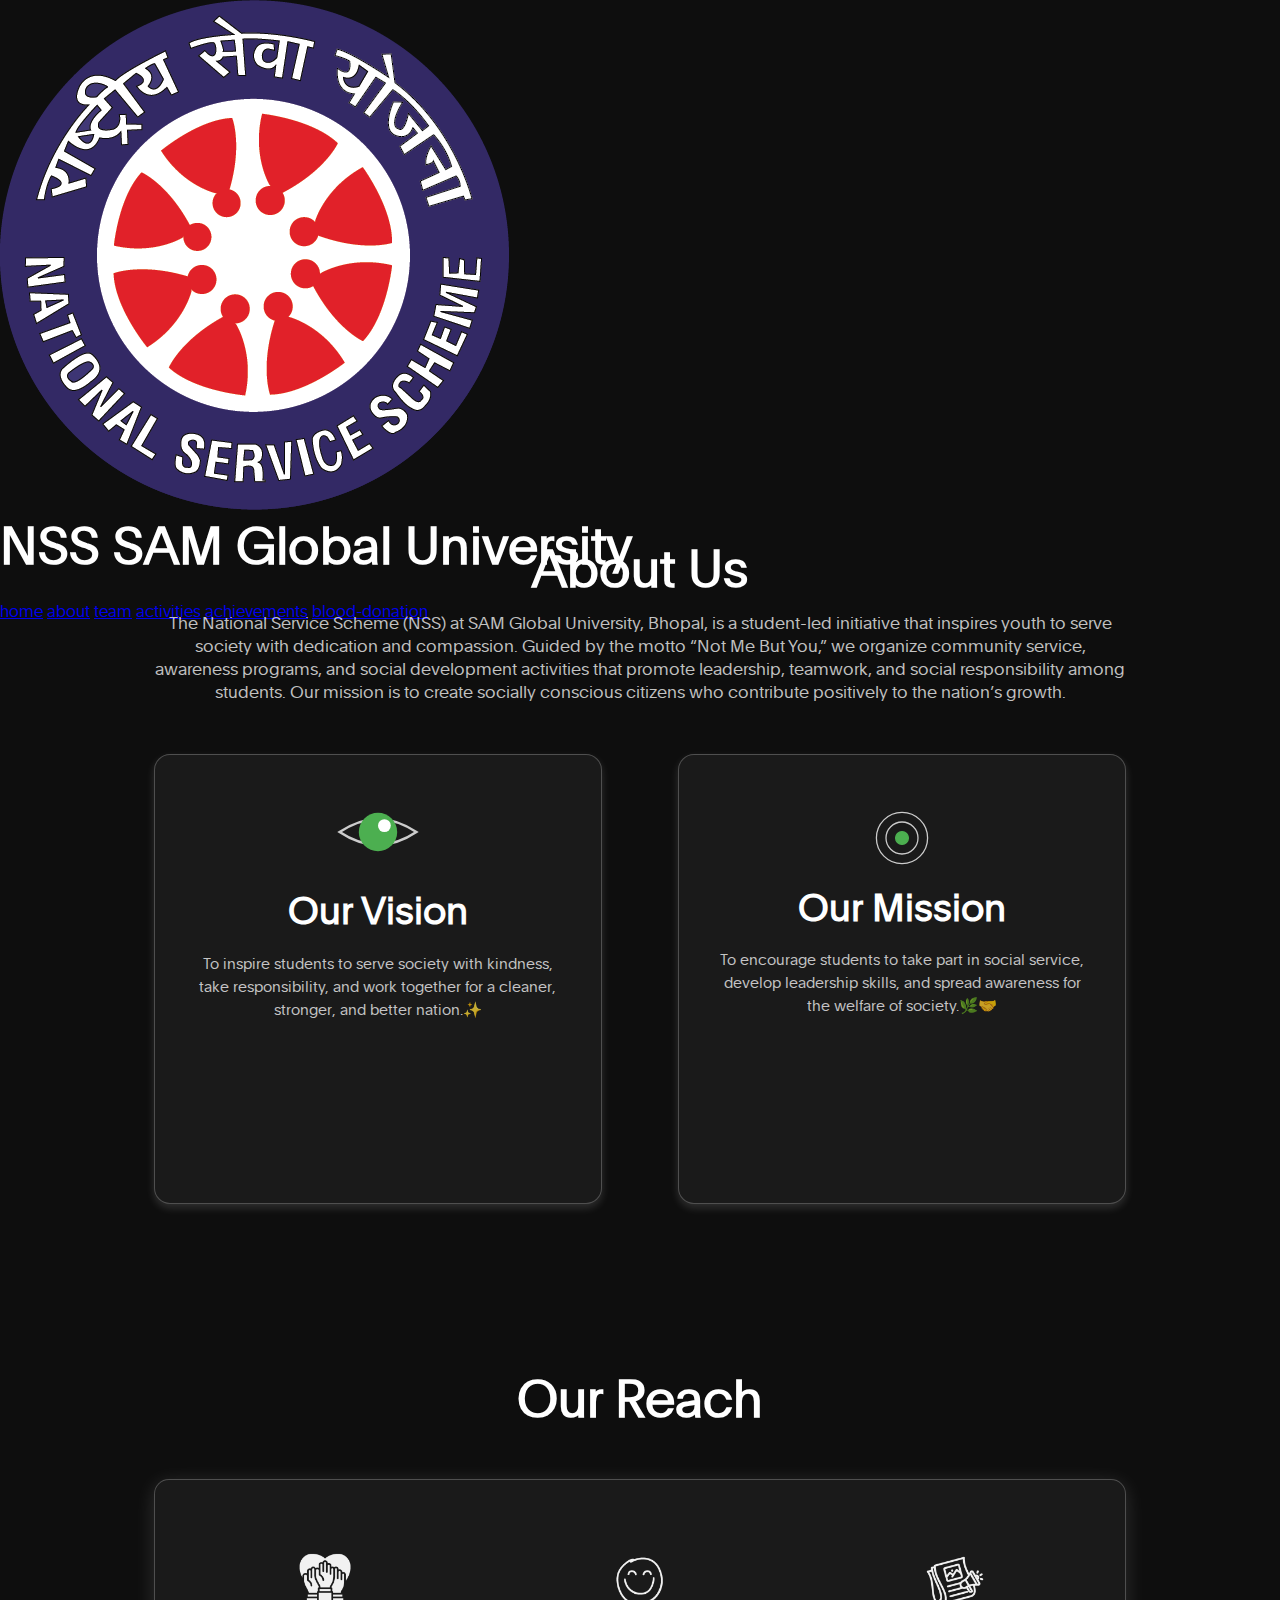
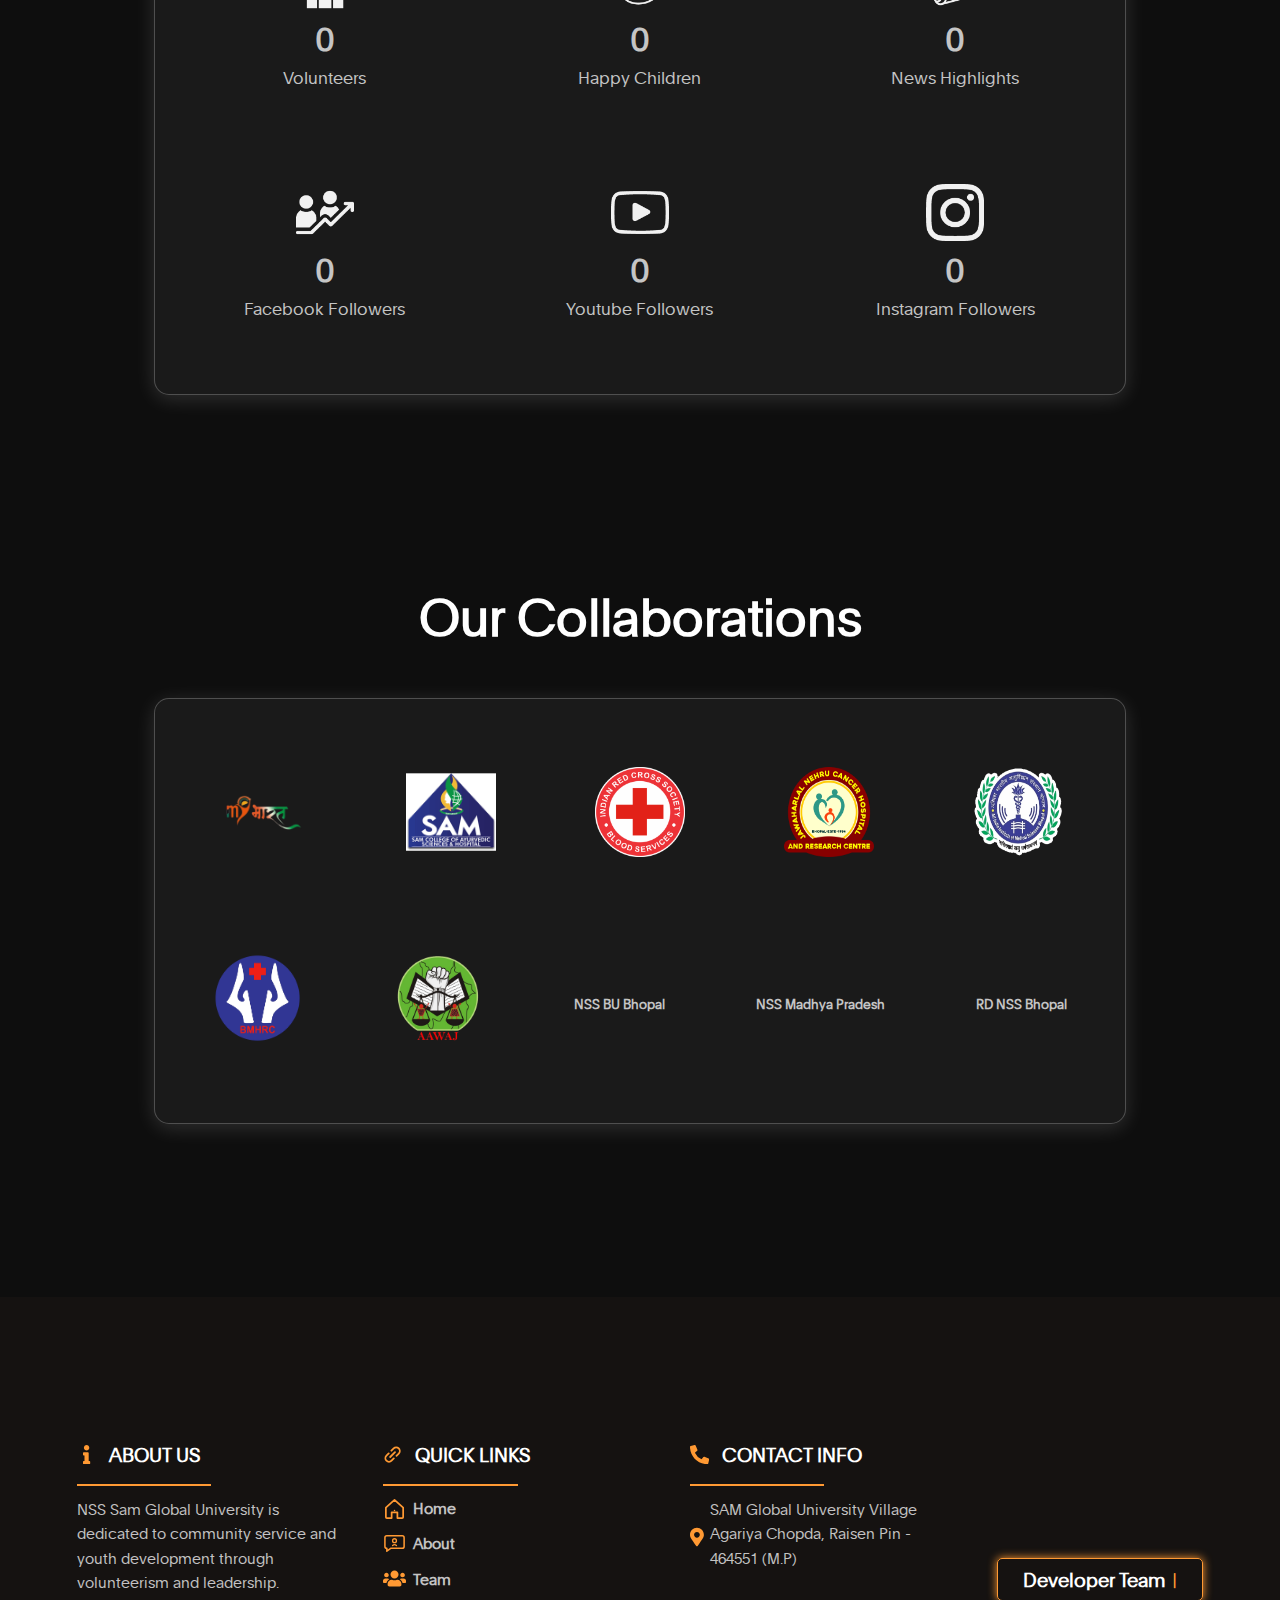
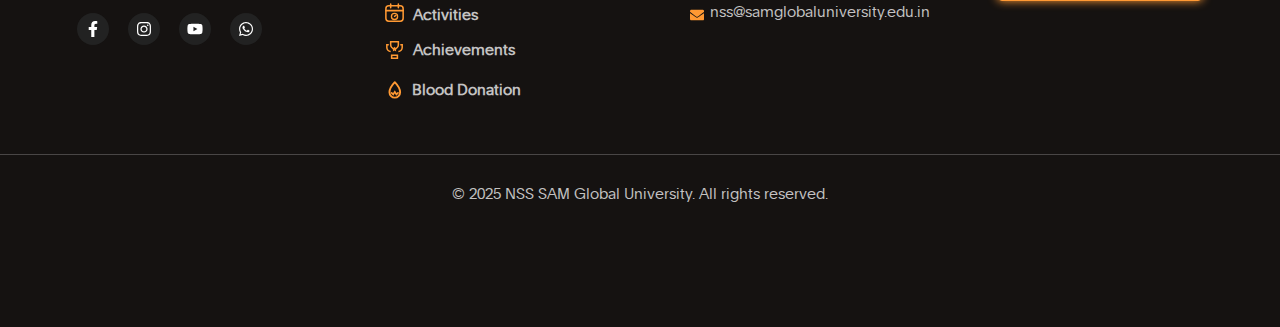
<file: about.html>
<!DOCTYPE html>
<html lang="en">
<head>
    <meta charset="UTF-8">
    <meta name="viewport" content="width=device-width, initial-scale=1.0">
    <title>About</title>
    <link rel="stylesheet" href="style.css">
</head>
<body>
    <div id="nav">
                <div id="nav-left">
                    <img src="nss-logo.png" alt="">
                    <h1 >NSS SAM Global University</h1>
                </div>
                <div class="nav-right menu-2">
                    <a class="nav-link" href="home.html">home</a>
                    <a class="nav-link" href="about.html">about</a>
                    <a class="nav-link" href="team.html">team</a>
                    <a class="nav-link" href="activities.html">activities</a>
                    <a class="nav-link" href="achievements.html">achievements</a>
                    <a class="nav-link" href="blood-donation.html">blood-donation</a>
                </div>
            </div>
    
    <div id="page3" data-scroll data-scroll-speed="0">
            <div id="up">
                <h1>About Us</h1>
                <p>The National Service Scheme (NSS) at SAM Global University, Bhopal, is a student-led initiative that inspires youth to serve society with dedication and compassion. Guided by the motto “Not Me But You,” we organize community service, awareness programs, and social development activities that promote leadership, teamwork, and social responsibility among students.
                    Our mission is to create socially conscious citizens who contribute positively to the nation’s growth.</p>
            </div>
            <div id="down">
                <div class="vision-card">
                     <svg    class="vision-svg" viewBox="0 0 100 100" xmlns="http://www.w3.org/2000/svg">
                       <!-- Simple eye icon representing "vision" -->
                     <path d="M20 50 Q50 30 80 50 Q50 70 20 50 Z" /> <!-- Eye outline -->
                     <circle cx="50" cy="50" r="15" fill="#4caf50" /> <!-- Iris updated to green -->
                     <circle cx="55" cy="45" r="5" fill="white" /> <!-- Pupil highlight -->
                     </svg>
                     <h3 class="vision-title">Our Vision</h3>
                     <p class="vision-text">
                                To inspire students to serve society with kindness, take responsibility, and work together for a cleaner, stronger, and better nation.✨
                     </p>
                </div>
                <div class="vision-card">
                     <svg  class="mission-svg" viewBox="0 0 100 100" xmlns="http://www.w3.org/2000/svg">
                     <!-- Simple target/bullseye icon representing "mission" (aiming for goals) -->
                     <circle cx="50" cy="50" r="40" /> <!-- Outer ring -->
                     <circle cx="50" cy="50" r="25" /> <!-- Middle ring -->
                     <circle cx="50" cy="50" r="10" class="center-circle" /> <!-- Center bullseye -->
                     </svg>
                     <h3 class="vision-title">Our Mission</h3>
                     <p class="vision-text">
                                To encourage students to take part in social service, develop leadership skills, and spread awareness for the welfare of society.🌿🤝
                     </p>
                </div>
            </div>
        </div>
        <div id="page4">
            <h1>Our Reach</h1>
            <div class="reach-card">
                <div class="stats">
                    <!-- Volunteers -->
                    <div class="stat-item">
                        <img src="./volunteer.png" alt="Volunteers Icon" class="icon">
                        <div class="counter" data-target="1000">0</div>
                        <p>Volunteers</p>
                    </div>

                    <!-- Happy Children -->
                    <div class="stat-item">
                        <img src="./happy children.png" alt="Happy Children Icon" class="icon">
                        <div class="counter" data-target="400">0</div>
                        <p>Happy Children</p>
                    </div>

                    <!-- News Highlights -->
                    <div class="stat-item">
                        <img src="./news.png" alt="News Highlights Icon" class="icon">
                        <div class="counter" data-target="20">0</div>
                        <p>News Highlights</p>
                    </div>

                    <!-- Facebook Followers -->
                    <div class="stat-item">
                        <img src="facebook.png" alt="Facebook Icon" class="icon">
                        <div class="counter" data-target="1000">0</div>
                        <p>Facebook Followers</p>
                    </div>
 
                    <!-- Youtube -->
                    <div class="stat-item">
                        <img src="youtube.png" alt="Youtube Icon" class="icon">
                        <div class="counter" data-target="500">0</div>
                        <p>Youtube Followers</p>
                    </div>

                    <!-- Instagram -->
                    <div class="stat-item">
                        <img src="instagram.png" alt="Instagram Icon" class="icon">
                        <div class="counter" data-target="1000">0</div>
                        <p>Instagram Followers</p>
                    </div>
                </div>
            </div>
        </div>
        <div id="page5">
            <h1>Our Collaborations</h1>
            <div class="reach-card5">
                <div class="stats">
                    <div class="stat-item5">
                       <a href="https://mybharat.gov.in/"  target="_blank"><img src="./mybharat.png" alt="Volunteers Icon" class="icon5"></a> 
                    </div>
                    <div class="stat-item5">
                       <a href="https://samayurveda.in/"  target="_blank"><img src="./sam ayurvedic.png" alt="Happy Children Icon" class="icon5"></a> 
                    </div>
                    <div class="stat-item5">
                       <a href="https://redcrossmp.org/"  target="_blank"><img src="./INDIAN-RED-CROSS-SOCIETY-BL.png" alt="News Highlights Icon" class="icon5"></a> 
                    </div>
                    <div class="stat-item5">
                       <a href="https://www.jnchrc.com/"  target="_blank"><img src="jawaharlal nehru cancer hospital.png" alt="Facebook Icon" class="icon5"></a> 
                    </div>
                    <div class="stat-item5">
                        <a href="https://www.aiimsbhopal.edu.in/"  target="_blank"><img src="AIIMS Bhopal.png" alt="Youtube Icon" class="icon5"></a>
                    </div>
                    <div class="stat-item5">
                       <a href="https://bmhrc.ac.in/"  target="_blank"><img src="bmhrc.png" alt="Instagram Icon" class="icon5"></a> 
                    </div>
                    <div class="stat-item5">
                       <a href="https://aawaj.org/"  target="_blank"><img src="aawaj.png" alt="Instagram Icon" class="icon5"></a> 
                    </div>
                    <div class="stat-item5">
                       <a  href="https://www.instagram.com/nss_bu_bhopal_mp_/"  target="_blank"><h4>NSS BU Bhopal</h4></a> 
                    </div>
                    <div class="stat-item5">
                       <a href="https://www.instagram.com/nsscellgovmp_/"  target="_blank"><h4>NSS Madhya Pradesh</h4></a> 
                    </div>
                    <div class="stat-item5">
                       <a href="https://www.instagram.com/nssrdbhopal/"  target="_blank"><h4>RD NSS Bhopal</h4></a> 
                    </div>
                </div>
            </div>
        </div>        

    <footer class="footer">
            <div class="footer-container">

                <!-- Part 1: About Us -->
                <div class="footer-section">
                    <div class="footer-header">
                        <svg class="footer-icon" stroke="currentColor" fill="currentColor" stroke-width="0" viewBox="0 0 192 512" class="text-[#FF4F01]" height="1em" width="1em" xmlns="http://www.w3.org/2000/svg"><path d="M20 424.229h20V279.771H20c-11.046 0-20-8.954-20-20V212c0-11.046 8.954-20 20-20h112c11.046 0 20 8.954 20 20v212.229h20c11.046 0 20 8.954 20 20V492c0 11.046-8.954 20-20 20H20c-11.046 0-20-8.954-20-20v-47.771c0-11.046 8.954-20 20-20zM96 0C56.235 0 24 32.235 24 72s32.235 72 72 72 72-32.235 72-72S135.764 0 96 0z"></path></svg>
                        <h3>About Us</h3>
                    </div>
                    <div class="border-bo"></div>
                    <p>NSS Sam Global University is dedicated to community service and youth development through volunteerism and leadership.</p>
                    <div class="social-links">
                        <a href="#" class="social facebook"><svg stroke="currentColor" fill="currentColor" stroke-width="0" viewBox="0 0 320 512" height="1em" width="1em" xmlns="http://www.w3.org/2000/svg"><path d="M279.14 288l14.22-92.66h-88.91v-60.13c0-25.35 12.42-50.06 52.24-50.06h40.42V6.26S260.43 0 225.36 0c-73.22 0-121.08 44.38-121.08 124.72v70.62H22.89V288h81.39v224h100.17V288z"></path></svg></a>
                        <a href="#" class="social instagram"><svg stroke="currentColor" fill="currentColor" stroke-width="0" viewBox="0 0 448 512" height="1em" width="1em" xmlns="http://www.w3.org/2000/svg"><path d="M224.1 141c-63.6 0-114.9 51.3-114.9 114.9s51.3 114.9 114.9 114.9S339 319.5 339 255.9 287.7 141 224.1 141zm0 189.6c-41.1 0-74.7-33.5-74.7-74.7s33.5-74.7 74.7-74.7 74.7 33.5 74.7 74.7-33.6 74.7-74.7 74.7zm146.4-194.3c0 14.9-12 26.8-26.8 26.8-14.9 0-26.8-12-26.8-26.8s12-26.8 26.8-26.8 26.8 12 26.8 26.8zm76.1 27.2c-1.7-35.9-9.9-67.7-36.2-93.9-26.2-26.2-58-34.4-93.9-36.2-37-2.1-147.9-2.1-184.9 0-35.8 1.7-67.6 9.9-93.9 36.1s-34.4 58-36.2 93.9c-2.1 37-2.1 147.9 0 184.9 1.7 35.9 9.9 67.7 36.2 93.9s58 34.4 93.9 36.2c37 2.1 147.9 2.1 184.9 0 35.9-1.7 67.7-9.9 93.9-36.2 26.2-26.2 34.4-58 36.2-93.9 2.1-37 2.1-147.8 0-184.8zM398.8 388c-7.8 19.6-22.9 34.7-42.6 42.6-29.5 11.7-99.5 9-132.1 9s-102.7 2.6-132.1-9c-19.6-7.8-34.7-22.9-42.6-42.6-11.7-29.5-9-99.5-9-132.1s-2.6-102.7 9-132.1c7.8-19.6 22.9-34.7 42.6-42.6 29.5-11.7 99.5-9 132.1-9s102.7-2.6 132.1 9c19.6 7.8 34.7 22.9 42.6 42.6 11.7 29.5 9 99.5 9 132.1s2.7 102.7-9 132.1z"></path></svg></a>
                        <a href="#" class="social youtube"><svg stroke="currentColor" fill="currentColor" stroke-width="0" viewBox="0 0 576 512" height="1em" width="1em" xmlns="http://www.w3.org/2000/svg"><path d="M549.655 124.083c-6.281-23.65-24.787-42.276-48.284-48.597C458.781 64 288 64 288 64S117.22 64 74.629 75.486c-23.497 6.322-42.003 24.947-48.284 48.597-11.412 42.867-11.412 132.305-11.412 132.305s0 89.438 11.412 132.305c6.281 23.65 24.787 41.5 48.284 47.821C117.22 448 288 448 288 448s170.78 0 213.371-11.486c23.497-6.321 42.003-24.171 48.284-47.821 11.412-42.867 11.412-132.305 11.412-132.305s0-89.438-11.412-132.305zm-317.51 213.508V175.185l142.739 81.205-142.739 81.201z"></path></svg></a>
                        <a href="#" class="social whatsapp"><svg stroke="currentColor" fill="currentColor" stroke-width="0" viewBox="0 0 448 512" height="1em" width="1em" xmlns="http://www.w3.org/2000/svg"><path d="M380.9 97.1C339 55.1 283.2 32 223.9 32c-122.4 0-222 99.6-222 222 0 39.1 10.2 77.3 29.6 111L0 480l117.7-30.9c32.4 17.7 68.9 27 106.1 27h.1c122.3 0 224.1-99.6 224.1-222 0-59.3-25.2-115-67.1-157zm-157 341.6c-33.2 0-65.7-8.9-94-25.7l-6.7-4-69.8 18.3L72 359.2l-4.4-7c-18.5-29.4-28.2-63.3-28.2-98.2 0-101.7 82.8-184.5 184.6-184.5 49.3 0 95.6 19.2 130.4 54.1 34.8 34.9 56.2 81.2 56.1 130.5 0 101.8-84.9 184.6-186.6 184.6zm101.2-138.2c-5.5-2.8-32.8-16.2-37.9-18-5.1-1.9-8.8-2.8-12.5 2.8-3.7 5.6-14.3 18-17.6 21.8-3.2 3.7-6.5 4.2-12 1.4-32.6-16.3-54-29.1-75.5-66-5.7-9.8 5.7-9.1 16.3-30.3 1.8-3.7.9-6.9-.5-9.7-1.4-2.8-12.5-30.1-17.1-41.2-4.5-10.8-9.1-9.3-12.5-9.5-3.2-.2-6.9-.2-10.6-.2-3.7 0-9.7 1.4-14.8 6.9-5.1 5.6-19.4 19-19.4 46.3 0 27.3 19.9 53.7 22.6 57.4 2.8 3.7 39.1 59.7 94.8 83.8 35.2 15.2 49 16.5 66.6 13.9 10.7-1.6 32.8-13.4 37.4-26.4 4.6-13 4.6-24.1 3.2-26.4-1.3-2.5-5-3.9-10.5-6.6z"></path></svg></a>
                    </div>
                </div>

                <!-- Part 2: Quick Links -->
                <div class="footer-section">
                    <div class="footer-header">
                        <svg class="footer-icon" stroke="currentColor" fill="currentColor" stroke-width="0" viewBox="0 0 256 256" class="text-[#FF4F01]" height="1em" width="1em" xmlns="http://www.w3.org/2000/svg"><path d="M87.5,151.52l64-64a12,12,0,0,1,17,17l-64,64a12,12,0,0,1-17-17Zm131-114a60.08,60.08,0,0,0-84.87,0L103.51,67.61a12,12,0,0,0,17,17l30.07-30.06a36,36,0,0,1,50.93,50.92L171.4,135.52a12,12,0,1,0,17,17l30.08-30.06A60.09,60.09,0,0,0,218.45,37.55ZM135.52,171.4l-30.07,30.08a36,36,0,0,1-50.92-50.93l30.06-30.07a12,12,0,0,0-17-17L37.55,133.58a60,60,0,0,0,84.88,84.87l30.06-30.07a12,12,0,0,0-17-17Z"></path></svg>
                        <h3>Quick Links</h3>
                    </div>
                    <div class="border-bo"></div>
                    <div class="quick menu-1">
                        <svg  xmlns="http://www.w3.org/2000/svg" viewBox="0 0 24 24" width="30" height="30" role="img" aria-label="Home"><title>Home</title> <path d="M3 11L12 3l9 8v10a1 1 0 0 1 -1 1h-5v-6h-6v6H4a1 1 0 0 1 -1 -1z" fill="none" stroke="#ff9933" stroke-width="1.8" stroke-linejoin="round"/><circle cx="12" cy="14" r="0.8" fill="#ff9933"/></svg>
                        <a href="home.html">Home</a>
                    </div>
                    <div class="quick menu-1">
                        <svg xmlns="http://www.w3.org/2000/svg" viewBox="0 0 24 24" width="30" height="30" role="img" aria-label="About"><title>About</title><path d="M4 4h16a2 2 0 0 1 2 2v9a2 2 0 0 1 -2 2H8l-4 3v-3H4a2 2 0 0 1 -2 -2V6a2 2 0 0 1 2 -2z"fill="none" stroke="#ff9933" stroke-width="1.6" stroke-linejoin="round"/><circle cx="12" cy="9" r="2" stroke="#ff9933" stroke-width="1.4" fill="none"/><path d="M10 14a3 3 0 0 1 4 0" stroke="#ff9933" stroke-width="1.4" fill="none" stroke-linecap="round"/></svg> 
                        <a href="about.html">About</a>
                    </div>
                    <div class="quick menu-1">
                        <svg stroke="currentColor" fill="currentColor" stroke-width="0" viewBox="0 0 640 512" class="text-xl sm:text-2xl text-[#FF4F01] group-hover:scale-125 transition-transform duration-300" height="1em" width="1em" xmlns="http://www.w3.org/2000/svg"><path d="M96 224c35.3 0 64-28.7 64-64s-28.7-64-64-64-64 28.7-64 64 28.7 64 64 64zm448 0c35.3 0 64-28.7 64-64s-28.7-64-64-64-64 28.7-64 64 28.7 64 64 64zm32 32h-64c-17.6 0-33.5 7.1-45.1 18.6 40.3 22.1 68.9 62 75.1 109.4h66c17.7 0 32-14.3 32-32v-32c0-35.3-28.7-64-64-64zm-256 0c61.9 0 112-50.1 112-112S381.9 32 320 32 208 82.1 208 144s50.1 112 112 112zm76.8 32h-8.3c-20.8 10-43.9 16-68.5 16s-47.6-6-68.5-16h-8.3C179.6 288 128 339.6 128 403.2V432c0 26.5 21.5 48 48 48h288c26.5 0 48-21.5 48-48v-28.8c0-63.6-51.6-115.2-115.2-115.2zm-223.7-13.4C161.5 263.1 145.6 256 128 256H64c-35.3 0-64 28.7-64 64v32c0 17.7 14.3 32 32 32h65.9c6.3-47.4 34.9-87.3 75.2-109.4z"></path></svg>
                        <a href="team.html">Team</a>
                    </div>
                    <div class="quick menu-1">
                        <svg xmlns="http://www.w3.org/2000/svg" viewBox="0 0 24 24" width="30" height="30" role="img" aria-label="Activities"><title>Activities</title><rect x="3" y="4" width="18" height="16" rx="3" fill="none" stroke="#ff9933" stroke-width="1.6"/><path d="M8 2v4M16 2v4M3 9h18" stroke="#ff9933" stroke-width="1.6" stroke-linecap="round"/><circle cx="12" cy="15" r="3.2" fill="none" stroke="#ff9933" stroke-width="1.4"/><path d="M12 15l1.5-1.2" stroke="#ff9933" stroke-width="1.4" stroke-linecap="round"/></svg>
                        <a href="activities.html">Activities</a>
                    </div>
                    <div class="quick menu-1">
                        <svg xmlns="http://www.w3.org/2000/svg" viewBox="0 0 24 24" width="30" height="30" role="img" aria-label="Achievements"><title>Achievements</title><path d="M8 4h8v3a4 4 0 0 1 -8 0V4z" fill="none" stroke="#ff9933" stroke-width="1.6"/><path d="M6 7H4v3a4 4 0 0 0 4 4M18 7h2v3a4 4 0 0 1 -4 4" fill="none" stroke="#ff9933" stroke-width="1.6"/><polygon points="12,9.2 13,10.6 14.8,11 13.5,12.2 13.8,14 12,13.1 10.2,14 10.5,12.2 9.2,11 11,10.6" fill="#ff9933"/><path d="M9 18h6v3H9z" fill="none" stroke="#ff9933" stroke-width="1.6"/></svg>
                        <a href="achievements.html">Achievements</a>
                    </div>
                    <div class="quick menu-1">
                        <svg id="bld" xmlns="http://www.w3.org/2000/svg" viewBox="0 0 24 24" width="30" height="30" role="img" aria-label="Blood Donation"><title>Blood Donation</title><path d="M12 3s5 5.2 5 9.5a5 5 0 0 1 -10 0C7 8.2 12 3 12 3z" fill="none" stroke="#ff9933" stroke-width="1.8" stroke-linejoin="round"/><path d="M9 13l1.5 1.5L12 12l1.5 2.5L15 13" fill="none" stroke="#ff9933" stroke-width="1.6" stroke-linecap="round"/></svg>
                        <a id="bld-txt" href="blood-donation.html">Blood Donation</a>
                    </div>
                </div>

                <!-- Part 3: Contact Info -->
                <div class="footer-section">
                    <div class="footer-header">
                        <svg class="footer-icon" stroke="currentColor" fill="currentColor" stroke-width="0" viewBox="0 0 512 512" class="text-[#FF4F01]" height="1em" width="1em" xmlns="http://www.w3.org/2000/svg"><path d="M497.39 361.8l-112-48a24 24 0 0 0-28 6.9l-49.6 60.6A370.66 370.66 0 0 1 130.6 204.11l60.6-49.6a23.94 23.94 0 0 0 6.9-28l-48-112A24.16 24.16 0 0 0 122.6.61l-104 24A24 24 0 0 0 0 48c0 256.5 207.9 464 464 464a24 24 0 0 0 23.4-18.6l24-104a24.29 24.29 0 0 0-14.01-27.6z"></path></svg>
                        <h3>Contact Info</h3>
                    </div>
                    <div class="border-bo"></div>
                    <div class="cont-div">
                        <svg stroke="currentColor" fill="currentColor" stroke-width="0" viewBox="0 0 384 512" class="text-[#FF4F01] flex-shrink-0 mt-1 group-hover:scale-125 transition-transform duration-300" height="1em" width="1em" xmlns="http://www.w3.org/2000/svg"><path d="M172.268 501.67C26.97 291.031 0 269.413 0 192 0 85.961 85.961 0 192 0s192 85.961 192 192c0 77.413-26.97 99.031-172.268 309.67-9.535 13.774-29.93 13.773-39.464 0zM192 272c44.183 0 80-35.817 80-80s-35.817-80-80-80-80 35.817-80 80 35.817 80 80 80z"></path></svg>
                        <p>SAM Global University Village Agariya Chopda, Raisen Pin - 464551 (M.P)</p>
                    </div>
                    <div class="cont-div">
                        <svg id="eml" stroke="currentColor" fill="currentColor" stroke-width="0" viewBox="0 0 512 512" class="text-[#FF4F01] group-hover:scale-125 transition-transform duration-300" height="1em" width="1em" xmlns="http://www.w3.org/2000/svg"><path d="M502.3 190.8c3.9-3.1 9.7-.2 9.7 4.7V400c0 26.5-21.5 48-48 48H48c-26.5 0-48-21.5-48-48V195.6c0-5 5.7-7.8 9.7-4.7 22.4 17.4 52.1 39.5 154.1 113.6 21.1 15.4 56.7 47.8 92.2 47.6 35.7.3 72-32.8 92.3-47.6 102-74.1 131.6-96.3 154-113.7zM256 320c23.2.4 56.6-29.2 73.4-41.4 132.7-96.3 142.8-104.7 173.4-128.7 5.8-4.5 9.2-11.5 9.2-18.9v-19c0-26.5-21.5-48-48-48H48C21.5 64 0 85.5 0 112v19c0 7.4 3.4 14.3 9.2 18.9 30.6 23.9 40.7 32.4 173.4 128.7 16.8 12.2 50.2 41.8 73.4 41.4z"></path></svg>
                        <p>nss@samglobaluniversity.edu.in</p>
                    </div>
                </div>

                <!-- Part 4: Developer Team -->
                <div class="footer-section-developer" >
                    <a href="developer.html" class="developer-btn">
                        Developer Team <span class="blink">|</span>
                    </a>
                </div>
            </div>
            <div id="copyright"><p>© 2025 NSS SAM Global University. All rights reserved.</p></div>
            
        </footer>

    <script src="script.js"></script>
</body>
</html>
</file>
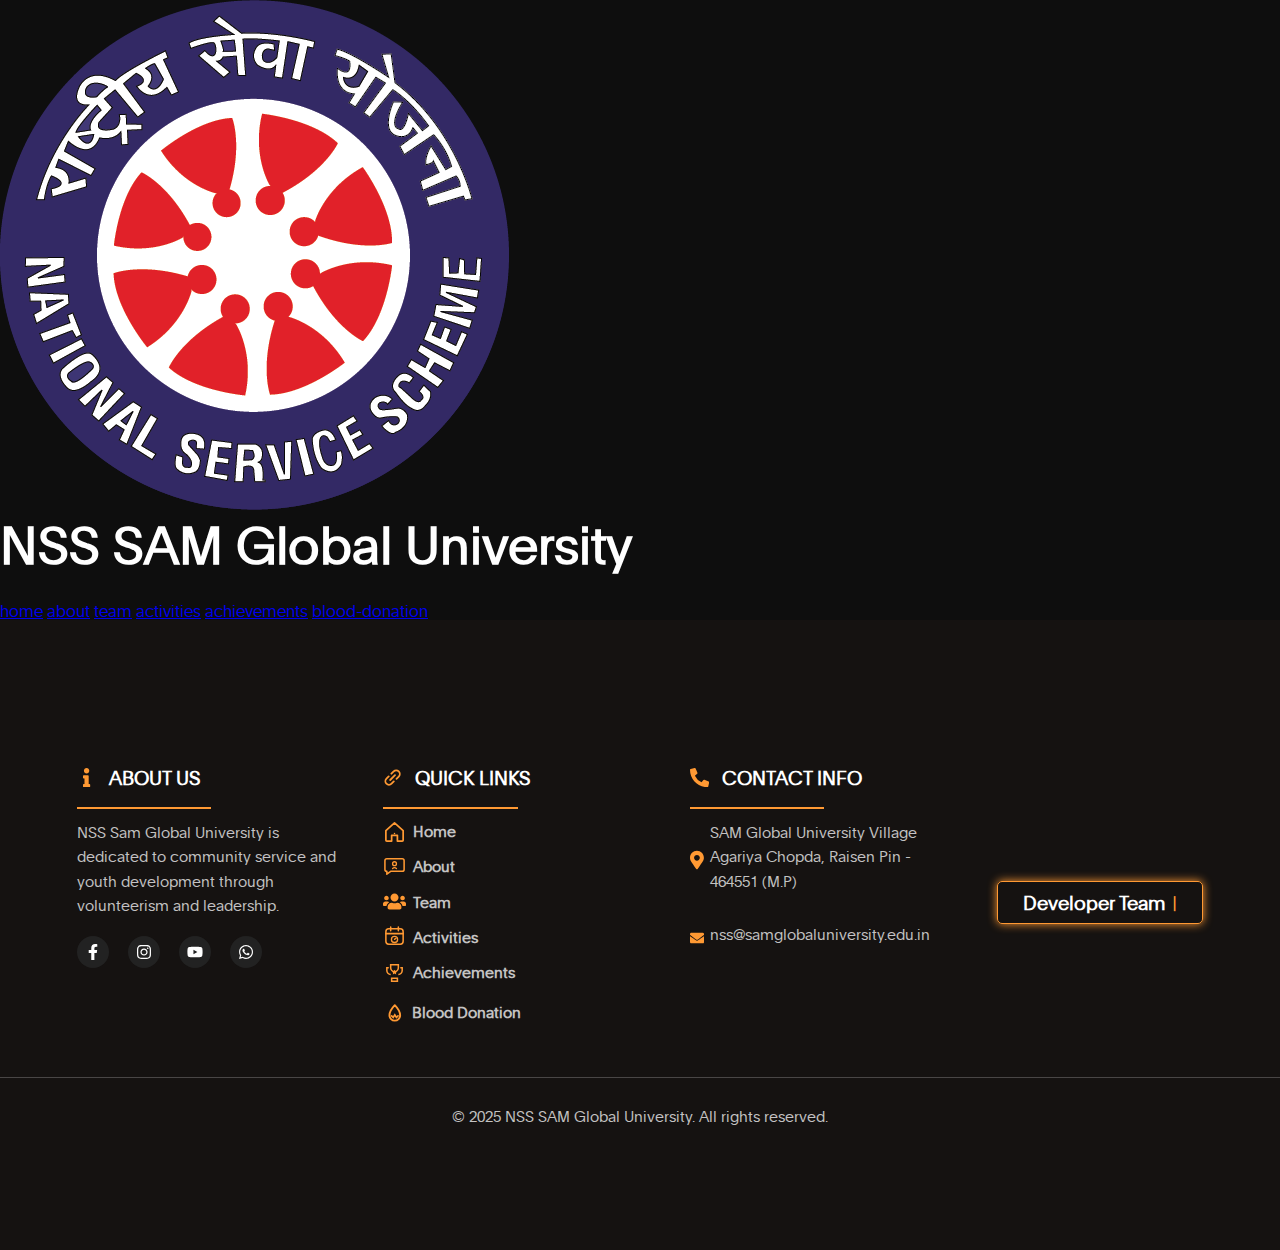
<file: achievements.html>
<!DOCTYPE html>
<html lang="en">
<head>
    <meta charset="UTF-8">
    <meta name="viewport" content="width=device-width, initial-scale=1.0">
    <title>Achievements</title>
    <link rel="stylesheet" href="style.css">
</head>
<body>
    <div id="nav">
                <div id="nav-left">
                    <img src="nss-logo.png" alt="">
                    <h1 >NSS SAM Global University</h1>
                </div>
                <div class="nav-right  menu-2">
                    <a class=" nav-link" href="index.html">home</a>
                    <a class=" nav-link" href="about.html">about</a>
                    <a class=" nav-link" href="team.html">team</a>
                    <a class=" nav-link" href="activities.html">activities</a>
                    <a class=" nav-link" href="achievements.html">achievements</a>
                    <a class=" nav-link" href="blood-donation.html">blood-donation</a>
                </div>
            </div>

    <footer class="footer">
            <div class="footer-container">

                <!-- Part 1: About Us -->
                <div class="footer-section">
                    <div class="footer-header">
                        <svg class="footer-icon" stroke="currentColor" fill="currentColor" stroke-width="0" viewBox="0 0 192 512" class="text-[#FF4F01]" height="1em" width="1em" xmlns="http://www.w3.org/2000/svg"><path d="M20 424.229h20V279.771H20c-11.046 0-20-8.954-20-20V212c0-11.046 8.954-20 20-20h112c11.046 0 20 8.954 20 20v212.229h20c11.046 0 20 8.954 20 20V492c0 11.046-8.954 20-20 20H20c-11.046 0-20-8.954-20-20v-47.771c0-11.046 8.954-20 20-20zM96 0C56.235 0 24 32.235 24 72s32.235 72 72 72 72-32.235 72-72S135.764 0 96 0z"></path></svg>
                        <h3>About Us</h3>
                    </div>
                    <div class="border-bo"></div>
                    <p>NSS Sam Global University is dedicated to community service and youth development through volunteerism and leadership.</p>
                    <div class="social-links">
                        <a href="#" class="social facebook"><svg stroke="currentColor" fill="currentColor" stroke-width="0" viewBox="0 0 320 512" height="1em" width="1em" xmlns="http://www.w3.org/2000/svg"><path d="M279.14 288l14.22-92.66h-88.91v-60.13c0-25.35 12.42-50.06 52.24-50.06h40.42V6.26S260.43 0 225.36 0c-73.22 0-121.08 44.38-121.08 124.72v70.62H22.89V288h81.39v224h100.17V288z"></path></svg></a>
                        <a href="#" class="social instagram"><svg stroke="currentColor" fill="currentColor" stroke-width="0" viewBox="0 0 448 512" height="1em" width="1em" xmlns="http://www.w3.org/2000/svg"><path d="M224.1 141c-63.6 0-114.9 51.3-114.9 114.9s51.3 114.9 114.9 114.9S339 319.5 339 255.9 287.7 141 224.1 141zm0 189.6c-41.1 0-74.7-33.5-74.7-74.7s33.5-74.7 74.7-74.7 74.7 33.5 74.7 74.7-33.6 74.7-74.7 74.7zm146.4-194.3c0 14.9-12 26.8-26.8 26.8-14.9 0-26.8-12-26.8-26.8s12-26.8 26.8-26.8 26.8 12 26.8 26.8zm76.1 27.2c-1.7-35.9-9.9-67.7-36.2-93.9-26.2-26.2-58-34.4-93.9-36.2-37-2.1-147.9-2.1-184.9 0-35.8 1.7-67.6 9.9-93.9 36.1s-34.4 58-36.2 93.9c-2.1 37-2.1 147.9 0 184.9 1.7 35.9 9.9 67.7 36.2 93.9s58 34.4 93.9 36.2c37 2.1 147.9 2.1 184.9 0 35.9-1.7 67.7-9.9 93.9-36.2 26.2-26.2 34.4-58 36.2-93.9 2.1-37 2.1-147.8 0-184.8zM398.8 388c-7.8 19.6-22.9 34.7-42.6 42.6-29.5 11.7-99.5 9-132.1 9s-102.7 2.6-132.1-9c-19.6-7.8-34.7-22.9-42.6-42.6-11.7-29.5-9-99.5-9-132.1s-2.6-102.7 9-132.1c7.8-19.6 22.9-34.7 42.6-42.6 29.5-11.7 99.5-9 132.1-9s102.7-2.6 132.1 9c19.6 7.8 34.7 22.9 42.6 42.6 11.7 29.5 9 99.5 9 132.1s2.7 102.7-9 132.1z"></path></svg></a>
                        <a href="#" class="social youtube"><svg stroke="currentColor" fill="currentColor" stroke-width="0" viewBox="0 0 576 512" height="1em" width="1em" xmlns="http://www.w3.org/2000/svg"><path d="M549.655 124.083c-6.281-23.65-24.787-42.276-48.284-48.597C458.781 64 288 64 288 64S117.22 64 74.629 75.486c-23.497 6.322-42.003 24.947-48.284 48.597-11.412 42.867-11.412 132.305-11.412 132.305s0 89.438 11.412 132.305c6.281 23.65 24.787 41.5 48.284 47.821C117.22 448 288 448 288 448s170.78 0 213.371-11.486c23.497-6.321 42.003-24.171 48.284-47.821 11.412-42.867 11.412-132.305 11.412-132.305s0-89.438-11.412-132.305zm-317.51 213.508V175.185l142.739 81.205-142.739 81.201z"></path></svg></a>
                        <a href="#" class="social whatsapp"><svg stroke="currentColor" fill="currentColor" stroke-width="0" viewBox="0 0 448 512" height="1em" width="1em" xmlns="http://www.w3.org/2000/svg"><path d="M380.9 97.1C339 55.1 283.2 32 223.9 32c-122.4 0-222 99.6-222 222 0 39.1 10.2 77.3 29.6 111L0 480l117.7-30.9c32.4 17.7 68.9 27 106.1 27h.1c122.3 0 224.1-99.6 224.1-222 0-59.3-25.2-115-67.1-157zm-157 341.6c-33.2 0-65.7-8.9-94-25.7l-6.7-4-69.8 18.3L72 359.2l-4.4-7c-18.5-29.4-28.2-63.3-28.2-98.2 0-101.7 82.8-184.5 184.6-184.5 49.3 0 95.6 19.2 130.4 54.1 34.8 34.9 56.2 81.2 56.1 130.5 0 101.8-84.9 184.6-186.6 184.6zm101.2-138.2c-5.5-2.8-32.8-16.2-37.9-18-5.1-1.9-8.8-2.8-12.5 2.8-3.7 5.6-14.3 18-17.6 21.8-3.2 3.7-6.5 4.2-12 1.4-32.6-16.3-54-29.1-75.5-66-5.7-9.8 5.7-9.1 16.3-30.3 1.8-3.7.9-6.9-.5-9.7-1.4-2.8-12.5-30.1-17.1-41.2-4.5-10.8-9.1-9.3-12.5-9.5-3.2-.2-6.9-.2-10.6-.2-3.7 0-9.7 1.4-14.8 6.9-5.1 5.6-19.4 19-19.4 46.3 0 27.3 19.9 53.7 22.6 57.4 2.8 3.7 39.1 59.7 94.8 83.8 35.2 15.2 49 16.5 66.6 13.9 10.7-1.6 32.8-13.4 37.4-26.4 4.6-13 4.6-24.1 3.2-26.4-1.3-2.5-5-3.9-10.5-6.6z"></path></svg></a>
                    </div>
                </div>

                <!-- Part 2: Quick Links -->
                <div class="footer-section">
                    <div class="footer-header">
                        <svg class="footer-icon" stroke="currentColor" fill="currentColor" stroke-width="0" viewBox="0 0 256 256" class="text-[#FF4F01]" height="1em" width="1em" xmlns="http://www.w3.org/2000/svg"><path d="M87.5,151.52l64-64a12,12,0,0,1,17,17l-64,64a12,12,0,0,1-17-17Zm131-114a60.08,60.08,0,0,0-84.87,0L103.51,67.61a12,12,0,0,0,17,17l30.07-30.06a36,36,0,0,1,50.93,50.92L171.4,135.52a12,12,0,1,0,17,17l30.08-30.06A60.09,60.09,0,0,0,218.45,37.55ZM135.52,171.4l-30.07,30.08a36,36,0,0,1-50.92-50.93l30.06-30.07a12,12,0,0,0-17-17L37.55,133.58a60,60,0,0,0,84.88,84.87l30.06-30.07a12,12,0,0,0-17-17Z"></path></svg>
                        <h3>Quick Links</h3>
                    </div>
                    <div class="border-bo"></div>
                    <div class="quick menu-1">
                        <svg  xmlns="http://www.w3.org/2000/svg" viewBox="0 0 24 24" width="30" height="30" role="img" aria-label="Home"><title>Home</title> <path d="M3 11L12 3l9 8v10a1 1 0 0 1 -1 1h-5v-6h-6v6H4a1 1 0 0 1 -1 -1z" fill="none" stroke="#ff9933" stroke-width="1.8" stroke-linejoin="round"/><circle cx="12" cy="14" r="0.8" fill="#ff9933"/></svg>
                        <a href="index.html">Home</a>
                    </div>
                    <div class="quick menu-1">
                        <svg xmlns="http://www.w3.org/2000/svg" viewBox="0 0 24 24" width="30" height="30" role="img" aria-label="About"><title>About</title><path d="M4 4h16a2 2 0 0 1 2 2v9a2 2 0 0 1 -2 2H8l-4 3v-3H4a2 2 0 0 1 -2 -2V6a2 2 0 0 1 2 -2z"fill="none" stroke="#ff9933" stroke-width="1.6" stroke-linejoin="round"/><circle cx="12" cy="9" r="2" stroke="#ff9933" stroke-width="1.4" fill="none"/><path d="M10 14a3 3 0 0 1 4 0" stroke="#ff9933" stroke-width="1.4" fill="none" stroke-linecap="round"/></svg> 
                        <a href="about.html">About</a>
                    </div>
                    <div class="quick menu-1">
                        <svg stroke="currentColor" fill="currentColor" stroke-width="0" viewBox="0 0 640 512" class="text-xl sm:text-2xl text-[#FF4F01] group-hover:scale-125 transition-transform duration-300" height="1em" width="1em" xmlns="http://www.w3.org/2000/svg"><path d="M96 224c35.3 0 64-28.7 64-64s-28.7-64-64-64-64 28.7-64 64 28.7 64 64 64zm448 0c35.3 0 64-28.7 64-64s-28.7-64-64-64-64 28.7-64 64 28.7 64 64 64zm32 32h-64c-17.6 0-33.5 7.1-45.1 18.6 40.3 22.1 68.9 62 75.1 109.4h66c17.7 0 32-14.3 32-32v-32c0-35.3-28.7-64-64-64zm-256 0c61.9 0 112-50.1 112-112S381.9 32 320 32 208 82.1 208 144s50.1 112 112 112zm76.8 32h-8.3c-20.8 10-43.9 16-68.5 16s-47.6-6-68.5-16h-8.3C179.6 288 128 339.6 128 403.2V432c0 26.5 21.5 48 48 48h288c26.5 0 48-21.5 48-48v-28.8c0-63.6-51.6-115.2-115.2-115.2zm-223.7-13.4C161.5 263.1 145.6 256 128 256H64c-35.3 0-64 28.7-64 64v32c0 17.7 14.3 32 32 32h65.9c6.3-47.4 34.9-87.3 75.2-109.4z"></path></svg>
                        <a href="team.html">Team</a>
                    </div>
                    <div class="quick menu-1">
                        <svg xmlns="http://www.w3.org/2000/svg" viewBox="0 0 24 24" width="30" height="30" role="img" aria-label="Activities"><title>Activities</title><rect x="3" y="4" width="18" height="16" rx="3" fill="none" stroke="#ff9933" stroke-width="1.6"/><path d="M8 2v4M16 2v4M3 9h18" stroke="#ff9933" stroke-width="1.6" stroke-linecap="round"/><circle cx="12" cy="15" r="3.2" fill="none" stroke="#ff9933" stroke-width="1.4"/><path d="M12 15l1.5-1.2" stroke="#ff9933" stroke-width="1.4" stroke-linecap="round"/></svg>
                        <a href="activities.html">Activities</a>
                    </div>
                    <div class="quick menu-1">
                        <svg xmlns="http://www.w3.org/2000/svg" viewBox="0 0 24 24" width="30" height="30" role="img" aria-label="Achievements"><title>Achievements</title><path d="M8 4h8v3a4 4 0 0 1 -8 0V4z" fill="none" stroke="#ff9933" stroke-width="1.6"/><path d="M6 7H4v3a4 4 0 0 0 4 4M18 7h2v3a4 4 0 0 1 -4 4" fill="none" stroke="#ff9933" stroke-width="1.6"/><polygon points="12,9.2 13,10.6 14.8,11 13.5,12.2 13.8,14 12,13.1 10.2,14 10.5,12.2 9.2,11 11,10.6" fill="#ff9933"/><path d="M9 18h6v3H9z" fill="none" stroke="#ff9933" stroke-width="1.6"/></svg>
                        <a href="achievements.html">Achievements</a>
                    </div>
                    <div class="quick menu-1">
                        <svg id="bld" xmlns="http://www.w3.org/2000/svg" viewBox="0 0 24 24" width="30" height="30" role="img" aria-label="Blood Donation"><title>Blood Donation</title><path d="M12 3s5 5.2 5 9.5a5 5 0 0 1 -10 0C7 8.2 12 3 12 3z" fill="none" stroke="#ff9933" stroke-width="1.8" stroke-linejoin="round"/><path d="M9 13l1.5 1.5L12 12l1.5 2.5L15 13" fill="none" stroke="#ff9933" stroke-width="1.6" stroke-linecap="round"/></svg>
                        <a id="bld-txt" href="blood-donation.html">Blood Donation</a>
                    </div>
                </div>

                <!-- Part 3: Contact Info -->
                <div class="footer-section">
                    <div class="footer-header">
                        <svg class="footer-icon" stroke="currentColor" fill="currentColor" stroke-width="0" viewBox="0 0 512 512" class="text-[#FF4F01]" height="1em" width="1em" xmlns="http://www.w3.org/2000/svg"><path d="M497.39 361.8l-112-48a24 24 0 0 0-28 6.9l-49.6 60.6A370.66 370.66 0 0 1 130.6 204.11l60.6-49.6a23.94 23.94 0 0 0 6.9-28l-48-112A24.16 24.16 0 0 0 122.6.61l-104 24A24 24 0 0 0 0 48c0 256.5 207.9 464 464 464a24 24 0 0 0 23.4-18.6l24-104a24.29 24.29 0 0 0-14.01-27.6z"></path></svg>
                        <h3>Contact Info</h3>
                    </div>
                    <div class="border-bo"></div>
                    <div class="cont-div">
                        <svg stroke="currentColor" fill="currentColor" stroke-width="0" viewBox="0 0 384 512" class="text-[#FF4F01] flex-shrink-0 mt-1 group-hover:scale-125 transition-transform duration-300" height="1em" width="1em" xmlns="http://www.w3.org/2000/svg"><path d="M172.268 501.67C26.97 291.031 0 269.413 0 192 0 85.961 85.961 0 192 0s192 85.961 192 192c0 77.413-26.97 99.031-172.268 309.67-9.535 13.774-29.93 13.773-39.464 0zM192 272c44.183 0 80-35.817 80-80s-35.817-80-80-80-80 35.817-80 80 35.817 80 80 80z"></path></svg>
                        <p>SAM Global University Village Agariya Chopda, Raisen Pin - 464551 (M.P)</p>
                    </div>
                    <div class="cont-div">
                        <svg id="eml" stroke="currentColor" fill="currentColor" stroke-width="0" viewBox="0 0 512 512" class="text-[#FF4F01] group-hover:scale-125 transition-transform duration-300" height="1em" width="1em" xmlns="http://www.w3.org/2000/svg"><path d="M502.3 190.8c3.9-3.1 9.7-.2 9.7 4.7V400c0 26.5-21.5 48-48 48H48c-26.5 0-48-21.5-48-48V195.6c0-5 5.7-7.8 9.7-4.7 22.4 17.4 52.1 39.5 154.1 113.6 21.1 15.4 56.7 47.8 92.2 47.6 35.7.3 72-32.8 92.3-47.6 102-74.1 131.6-96.3 154-113.7zM256 320c23.2.4 56.6-29.2 73.4-41.4 132.7-96.3 142.8-104.7 173.4-128.7 5.8-4.5 9.2-11.5 9.2-18.9v-19c0-26.5-21.5-48-48-48H48C21.5 64 0 85.5 0 112v19c0 7.4 3.4 14.3 9.2 18.9 30.6 23.9 40.7 32.4 173.4 128.7 16.8 12.2 50.2 41.8 73.4 41.4z"></path></svg>
                        <p>nss@samglobaluniversity.edu.in</p>
                    </div>
                </div>

                <!-- Part 4: Developer Team -->
                <div class="footer-section-developer" >
                    <a href="developer.html" class="developer-btn">
                        Developer Team <span class="blink">|</span>
                    </a>
                </div>
            </div>
            <div id="copyright"><p>© 2025 NSS SAM Global University. All rights reserved.</p></div>
            
        </footer>        

    <script src="script.js"></script>
</body>
</html>
</file>
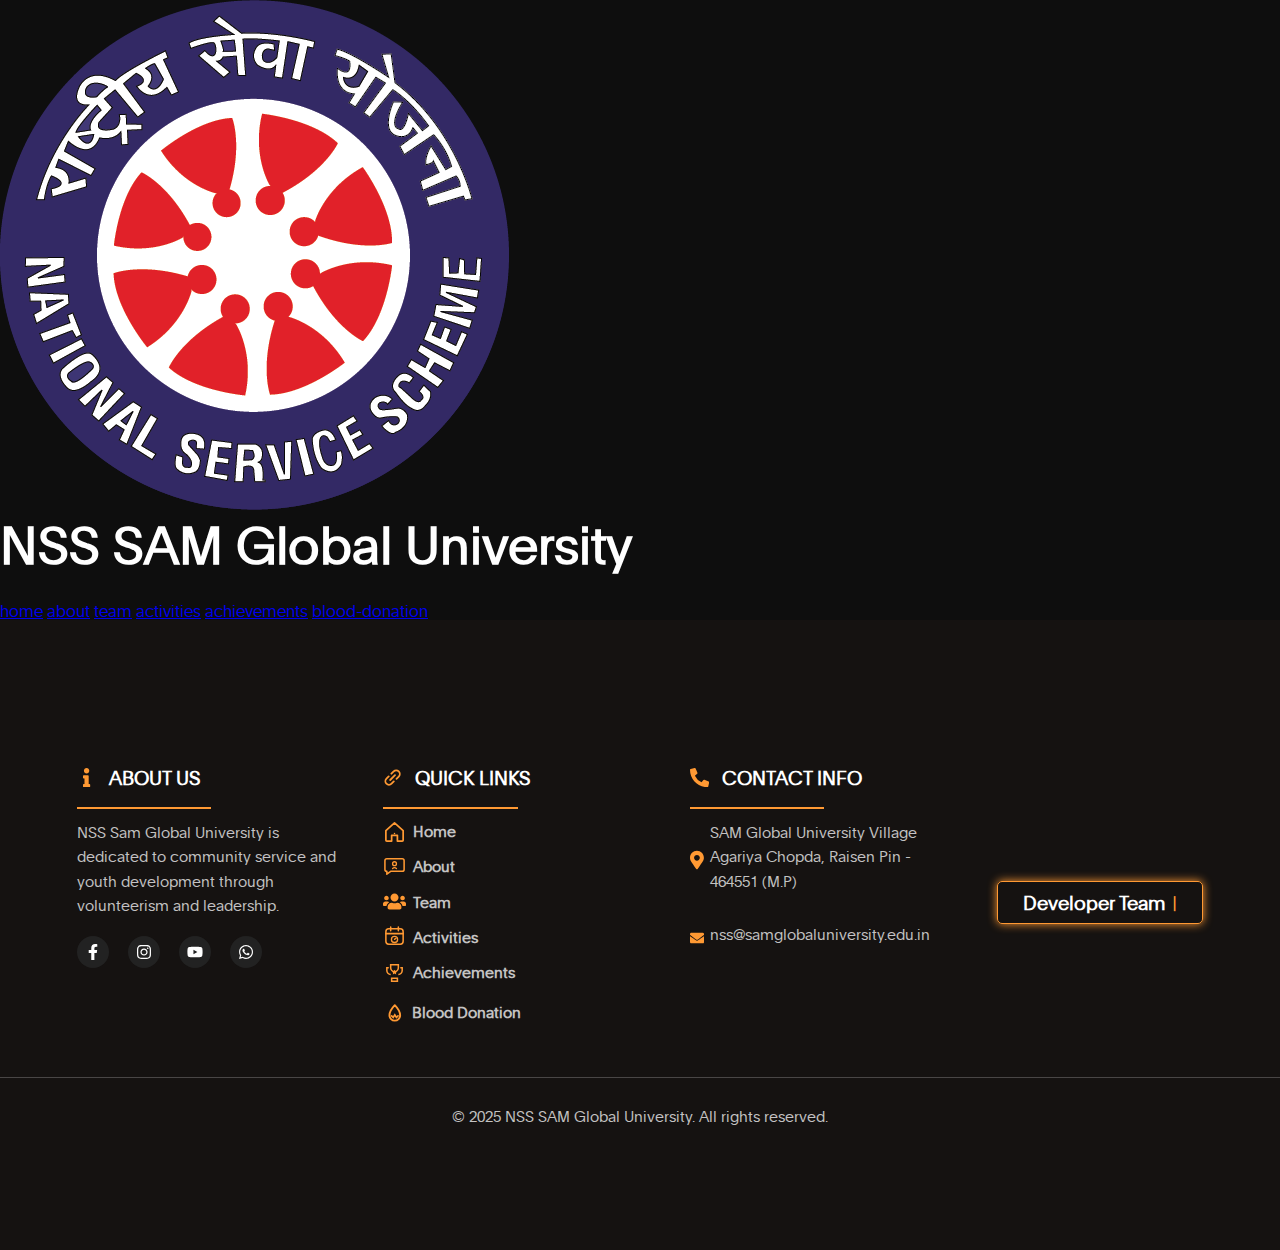
<file: blood-donation.html>
<!DOCTYPE html>
<html lang="en">
<head>
    <meta charset="UTF-8">
    <meta name="viewport" content="width=device-width, initial-scale=1.0">
    <title>Blood-Donation</title>
    <link rel="stylesheet" href="style.css">
</head>
<body>
    <div id="nav">
                <div id="nav-left">
                    <img src="nss-logo.png" alt="">
                    <h1 >NSS SAM Global University</h1>
                </div>
                <div class="nav-right  menu-2">
                    <a class=" nav-link" href="home.html">home</a>
                    <a class=" nav-link" href="about.html">about</a>
                    <a class=" nav-link" href="team.html">team</a>
                    <a class=" nav-link" href="activities.html">activities</a>
                    <a class=" nav-link" href="achievements.html">achievements</a>
                    <a class=" nav-link" href="blood-donation.html">blood-donation</a>
                </div>
            </div>
    
            






    <footer class="footer">
            <div class="footer-container">

                <!-- Part 1: About Us -->
                <div class="footer-section">
                    <div class="footer-header">
                        <svg class="footer-icon" stroke="currentColor" fill="currentColor" stroke-width="0" viewBox="0 0 192 512" class="text-[#FF4F01]" height="1em" width="1em" xmlns="http://www.w3.org/2000/svg"><path d="M20 424.229h20V279.771H20c-11.046 0-20-8.954-20-20V212c0-11.046 8.954-20 20-20h112c11.046 0 20 8.954 20 20v212.229h20c11.046 0 20 8.954 20 20V492c0 11.046-8.954 20-20 20H20c-11.046 0-20-8.954-20-20v-47.771c0-11.046 8.954-20 20-20zM96 0C56.235 0 24 32.235 24 72s32.235 72 72 72 72-32.235 72-72S135.764 0 96 0z"></path></svg>
                        <h3>About Us</h3>
                    </div>
                    <div class="border-bo"></div>
                    <p>NSS Sam Global University is dedicated to community service and youth development through volunteerism and leadership.</p>
                    <div class="social-links">
                        <a href="#" class="social facebook"><svg stroke="currentColor" fill="currentColor" stroke-width="0" viewBox="0 0 320 512" height="1em" width="1em" xmlns="http://www.w3.org/2000/svg"><path d="M279.14 288l14.22-92.66h-88.91v-60.13c0-25.35 12.42-50.06 52.24-50.06h40.42V6.26S260.43 0 225.36 0c-73.22 0-121.08 44.38-121.08 124.72v70.62H22.89V288h81.39v224h100.17V288z"></path></svg></a>
                        <a href="#" class="social instagram"><svg stroke="currentColor" fill="currentColor" stroke-width="0" viewBox="0 0 448 512" height="1em" width="1em" xmlns="http://www.w3.org/2000/svg"><path d="M224.1 141c-63.6 0-114.9 51.3-114.9 114.9s51.3 114.9 114.9 114.9S339 319.5 339 255.9 287.7 141 224.1 141zm0 189.6c-41.1 0-74.7-33.5-74.7-74.7s33.5-74.7 74.7-74.7 74.7 33.5 74.7 74.7-33.6 74.7-74.7 74.7zm146.4-194.3c0 14.9-12 26.8-26.8 26.8-14.9 0-26.8-12-26.8-26.8s12-26.8 26.8-26.8 26.8 12 26.8 26.8zm76.1 27.2c-1.7-35.9-9.9-67.7-36.2-93.9-26.2-26.2-58-34.4-93.9-36.2-37-2.1-147.9-2.1-184.9 0-35.8 1.7-67.6 9.9-93.9 36.1s-34.4 58-36.2 93.9c-2.1 37-2.1 147.9 0 184.9 1.7 35.9 9.9 67.7 36.2 93.9s58 34.4 93.9 36.2c37 2.1 147.9 2.1 184.9 0 35.9-1.7 67.7-9.9 93.9-36.2 26.2-26.2 34.4-58 36.2-93.9 2.1-37 2.1-147.8 0-184.8zM398.8 388c-7.8 19.6-22.9 34.7-42.6 42.6-29.5 11.7-99.5 9-132.1 9s-102.7 2.6-132.1-9c-19.6-7.8-34.7-22.9-42.6-42.6-11.7-29.5-9-99.5-9-132.1s-2.6-102.7 9-132.1c7.8-19.6 22.9-34.7 42.6-42.6 29.5-11.7 99.5-9 132.1-9s102.7-2.6 132.1 9c19.6 7.8 34.7 22.9 42.6 42.6 11.7 29.5 9 99.5 9 132.1s2.7 102.7-9 132.1z"></path></svg></a>
                        <a href="#" class="social youtube"><svg stroke="currentColor" fill="currentColor" stroke-width="0" viewBox="0 0 576 512" height="1em" width="1em" xmlns="http://www.w3.org/2000/svg"><path d="M549.655 124.083c-6.281-23.65-24.787-42.276-48.284-48.597C458.781 64 288 64 288 64S117.22 64 74.629 75.486c-23.497 6.322-42.003 24.947-48.284 48.597-11.412 42.867-11.412 132.305-11.412 132.305s0 89.438 11.412 132.305c6.281 23.65 24.787 41.5 48.284 47.821C117.22 448 288 448 288 448s170.78 0 213.371-11.486c23.497-6.321 42.003-24.171 48.284-47.821 11.412-42.867 11.412-132.305 11.412-132.305s0-89.438-11.412-132.305zm-317.51 213.508V175.185l142.739 81.205-142.739 81.201z"></path></svg></a>
                        <a href="#" class="social whatsapp"><svg stroke="currentColor" fill="currentColor" stroke-width="0" viewBox="0 0 448 512" height="1em" width="1em" xmlns="http://www.w3.org/2000/svg"><path d="M380.9 97.1C339 55.1 283.2 32 223.9 32c-122.4 0-222 99.6-222 222 0 39.1 10.2 77.3 29.6 111L0 480l117.7-30.9c32.4 17.7 68.9 27 106.1 27h.1c122.3 0 224.1-99.6 224.1-222 0-59.3-25.2-115-67.1-157zm-157 341.6c-33.2 0-65.7-8.9-94-25.7l-6.7-4-69.8 18.3L72 359.2l-4.4-7c-18.5-29.4-28.2-63.3-28.2-98.2 0-101.7 82.8-184.5 184.6-184.5 49.3 0 95.6 19.2 130.4 54.1 34.8 34.9 56.2 81.2 56.1 130.5 0 101.8-84.9 184.6-186.6 184.6zm101.2-138.2c-5.5-2.8-32.8-16.2-37.9-18-5.1-1.9-8.8-2.8-12.5 2.8-3.7 5.6-14.3 18-17.6 21.8-3.2 3.7-6.5 4.2-12 1.4-32.6-16.3-54-29.1-75.5-66-5.7-9.8 5.7-9.1 16.3-30.3 1.8-3.7.9-6.9-.5-9.7-1.4-2.8-12.5-30.1-17.1-41.2-4.5-10.8-9.1-9.3-12.5-9.5-3.2-.2-6.9-.2-10.6-.2-3.7 0-9.7 1.4-14.8 6.9-5.1 5.6-19.4 19-19.4 46.3 0 27.3 19.9 53.7 22.6 57.4 2.8 3.7 39.1 59.7 94.8 83.8 35.2 15.2 49 16.5 66.6 13.9 10.7-1.6 32.8-13.4 37.4-26.4 4.6-13 4.6-24.1 3.2-26.4-1.3-2.5-5-3.9-10.5-6.6z"></path></svg></a>
                    </div>
                </div>

                <!-- Part 2: Quick Links -->
                <div class="footer-section">
                    <div class="footer-header">
                        <svg class="footer-icon" stroke="currentColor" fill="currentColor" stroke-width="0" viewBox="0 0 256 256" class="text-[#FF4F01]" height="1em" width="1em" xmlns="http://www.w3.org/2000/svg"><path d="M87.5,151.52l64-64a12,12,0,0,1,17,17l-64,64a12,12,0,0,1-17-17Zm131-114a60.08,60.08,0,0,0-84.87,0L103.51,67.61a12,12,0,0,0,17,17l30.07-30.06a36,36,0,0,1,50.93,50.92L171.4,135.52a12,12,0,1,0,17,17l30.08-30.06A60.09,60.09,0,0,0,218.45,37.55ZM135.52,171.4l-30.07,30.08a36,36,0,0,1-50.92-50.93l30.06-30.07a12,12,0,0,0-17-17L37.55,133.58a60,60,0,0,0,84.88,84.87l30.06-30.07a12,12,0,0,0-17-17Z"></path></svg>
                        <h3>Quick Links</h3>
                    </div>
                    <div class="border-bo"></div>
                    <div class="quick menu-1">
                        <svg  xmlns="http://www.w3.org/2000/svg" viewBox="0 0 24 24" width="30" height="30" role="img" aria-label="Home"><title>Home</title> <path d="M3 11L12 3l9 8v10a1 1 0 0 1 -1 1h-5v-6h-6v6H4a1 1 0 0 1 -1 -1z" fill="none" stroke="#ff9933" stroke-width="1.8" stroke-linejoin="round"/><circle cx="12" cy="14" r="0.8" fill="#ff9933"/></svg>
                        <a href="home.html">Home</a>
                    </div>
                    <div class="quick menu-1">
                        <svg xmlns="http://www.w3.org/2000/svg" viewBox="0 0 24 24" width="30" height="30" role="img" aria-label="About"><title>About</title><path d="M4 4h16a2 2 0 0 1 2 2v9a2 2 0 0 1 -2 2H8l-4 3v-3H4a2 2 0 0 1 -2 -2V6a2 2 0 0 1 2 -2z"fill="none" stroke="#ff9933" stroke-width="1.6" stroke-linejoin="round"/><circle cx="12" cy="9" r="2" stroke="#ff9933" stroke-width="1.4" fill="none"/><path d="M10 14a3 3 0 0 1 4 0" stroke="#ff9933" stroke-width="1.4" fill="none" stroke-linecap="round"/></svg> 
                        <a href="about.html">About</a>
                    </div>
                    <div class="quick menu-1">
                        <svg stroke="currentColor" fill="currentColor" stroke-width="0" viewBox="0 0 640 512" class="text-xl sm:text-2xl text-[#FF4F01] group-hover:scale-125 transition-transform duration-300" height="1em" width="1em" xmlns="http://www.w3.org/2000/svg"><path d="M96 224c35.3 0 64-28.7 64-64s-28.7-64-64-64-64 28.7-64 64 28.7 64 64 64zm448 0c35.3 0 64-28.7 64-64s-28.7-64-64-64-64 28.7-64 64 28.7 64 64 64zm32 32h-64c-17.6 0-33.5 7.1-45.1 18.6 40.3 22.1 68.9 62 75.1 109.4h66c17.7 0 32-14.3 32-32v-32c0-35.3-28.7-64-64-64zm-256 0c61.9 0 112-50.1 112-112S381.9 32 320 32 208 82.1 208 144s50.1 112 112 112zm76.8 32h-8.3c-20.8 10-43.9 16-68.5 16s-47.6-6-68.5-16h-8.3C179.6 288 128 339.6 128 403.2V432c0 26.5 21.5 48 48 48h288c26.5 0 48-21.5 48-48v-28.8c0-63.6-51.6-115.2-115.2-115.2zm-223.7-13.4C161.5 263.1 145.6 256 128 256H64c-35.3 0-64 28.7-64 64v32c0 17.7 14.3 32 32 32h65.9c6.3-47.4 34.9-87.3 75.2-109.4z"></path></svg>
                        <a href="team.html">Team</a>
                    </div>
                    <div class="quick menu-1">
                        <svg xmlns="http://www.w3.org/2000/svg" viewBox="0 0 24 24" width="30" height="30" role="img" aria-label="Activities"><title>Activities</title><rect x="3" y="4" width="18" height="16" rx="3" fill="none" stroke="#ff9933" stroke-width="1.6"/><path d="M8 2v4M16 2v4M3 9h18" stroke="#ff9933" stroke-width="1.6" stroke-linecap="round"/><circle cx="12" cy="15" r="3.2" fill="none" stroke="#ff9933" stroke-width="1.4"/><path d="M12 15l1.5-1.2" stroke="#ff9933" stroke-width="1.4" stroke-linecap="round"/></svg>
                        <a href="activities.html">Activities</a>
                    </div>
                    <div class="quick menu-1">
                        <svg xmlns="http://www.w3.org/2000/svg" viewBox="0 0 24 24" width="30" height="30" role="img" aria-label="Achievements"><title>Achievements</title><path d="M8 4h8v3a4 4 0 0 1 -8 0V4z" fill="none" stroke="#ff9933" stroke-width="1.6"/><path d="M6 7H4v3a4 4 0 0 0 4 4M18 7h2v3a4 4 0 0 1 -4 4" fill="none" stroke="#ff9933" stroke-width="1.6"/><polygon points="12,9.2 13,10.6 14.8,11 13.5,12.2 13.8,14 12,13.1 10.2,14 10.5,12.2 9.2,11 11,10.6" fill="#ff9933"/><path d="M9 18h6v3H9z" fill="none" stroke="#ff9933" stroke-width="1.6"/></svg>
                        <a href="achievements.html">Achievements</a>
                    </div>
                    <div class="quick menu-1">
                        <svg id="bld" xmlns="http://www.w3.org/2000/svg" viewBox="0 0 24 24" width="30" height="30" role="img" aria-label="Blood Donation"><title>Blood Donation</title><path d="M12 3s5 5.2 5 9.5a5 5 0 0 1 -10 0C7 8.2 12 3 12 3z" fill="none" stroke="#ff9933" stroke-width="1.8" stroke-linejoin="round"/><path d="M9 13l1.5 1.5L12 12l1.5 2.5L15 13" fill="none" stroke="#ff9933" stroke-width="1.6" stroke-linecap="round"/></svg>
                        <a id="bld-txt" href="blood-donation.html">Blood Donation</a>
                    </div>
                </div>

                <!-- Part 3: Contact Info -->
                <div class="footer-section">
                    <div class="footer-header">
                        <svg class="footer-icon" stroke="currentColor" fill="currentColor" stroke-width="0" viewBox="0 0 512 512" class="text-[#FF4F01]" height="1em" width="1em" xmlns="http://www.w3.org/2000/svg"><path d="M497.39 361.8l-112-48a24 24 0 0 0-28 6.9l-49.6 60.6A370.66 370.66 0 0 1 130.6 204.11l60.6-49.6a23.94 23.94 0 0 0 6.9-28l-48-112A24.16 24.16 0 0 0 122.6.61l-104 24A24 24 0 0 0 0 48c0 256.5 207.9 464 464 464a24 24 0 0 0 23.4-18.6l24-104a24.29 24.29 0 0 0-14.01-27.6z"></path></svg>
                        <h3>Contact Info</h3>
                    </div>
                    <div class="border-bo"></div>
                    <div class="cont-div">
                        <svg stroke="currentColor" fill="currentColor" stroke-width="0" viewBox="0 0 384 512" class="text-[#FF4F01] flex-shrink-0 mt-1 group-hover:scale-125 transition-transform duration-300" height="1em" width="1em" xmlns="http://www.w3.org/2000/svg"><path d="M172.268 501.67C26.97 291.031 0 269.413 0 192 0 85.961 85.961 0 192 0s192 85.961 192 192c0 77.413-26.97 99.031-172.268 309.67-9.535 13.774-29.93 13.773-39.464 0zM192 272c44.183 0 80-35.817 80-80s-35.817-80-80-80-80 35.817-80 80 35.817 80 80 80z"></path></svg>
                        <p>SAM Global University Village Agariya Chopda, Raisen Pin - 464551 (M.P)</p>
                    </div>
                    <div class="cont-div">
                        <svg id="eml" stroke="currentColor" fill="currentColor" stroke-width="0" viewBox="0 0 512 512" class="text-[#FF4F01] group-hover:scale-125 transition-transform duration-300" height="1em" width="1em" xmlns="http://www.w3.org/2000/svg"><path d="M502.3 190.8c3.9-3.1 9.7-.2 9.7 4.7V400c0 26.5-21.5 48-48 48H48c-26.5 0-48-21.5-48-48V195.6c0-5 5.7-7.8 9.7-4.7 22.4 17.4 52.1 39.5 154.1 113.6 21.1 15.4 56.7 47.8 92.2 47.6 35.7.3 72-32.8 92.3-47.6 102-74.1 131.6-96.3 154-113.7zM256 320c23.2.4 56.6-29.2 73.4-41.4 132.7-96.3 142.8-104.7 173.4-128.7 5.8-4.5 9.2-11.5 9.2-18.9v-19c0-26.5-21.5-48-48-48H48C21.5 64 0 85.5 0 112v19c0 7.4 3.4 14.3 9.2 18.9 30.6 23.9 40.7 32.4 173.4 128.7 16.8 12.2 50.2 41.8 73.4 41.4z"></path></svg>
                        <p>nss@samglobaluniversity.edu.in</p>
                    </div>
                </div>

                <!-- Part 4: Developer Team -->
                <div class="footer-section-developer" >
                    <a href="developer.html" class="developer-btn">
                        Developer Team <span class="blink">|</span>
                    </a>
                </div>
            </div>
            <div id="copyright"><p>© 2025 NSS SAM Global University. All rights reserved.</p></div>
            
        </footer>
            

    <script src="script.js"></script>
</body>
</html>
</file>
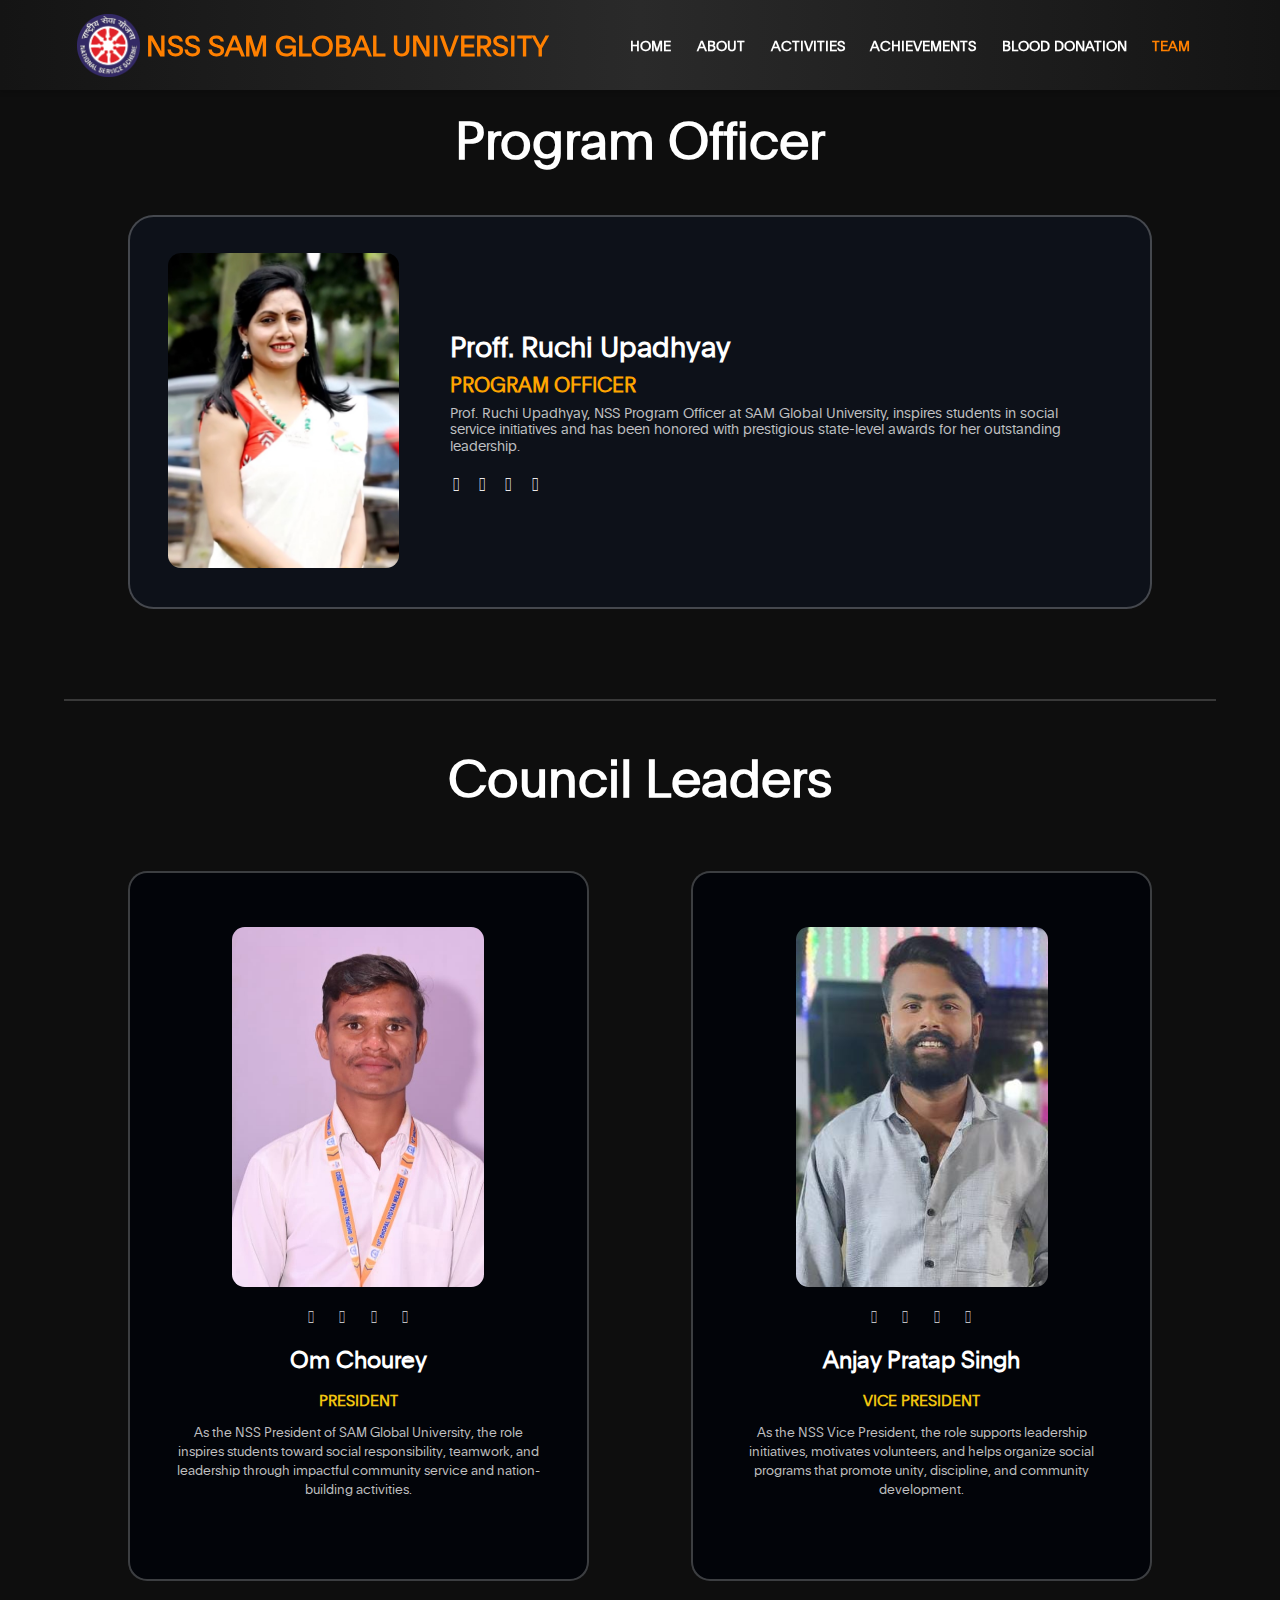
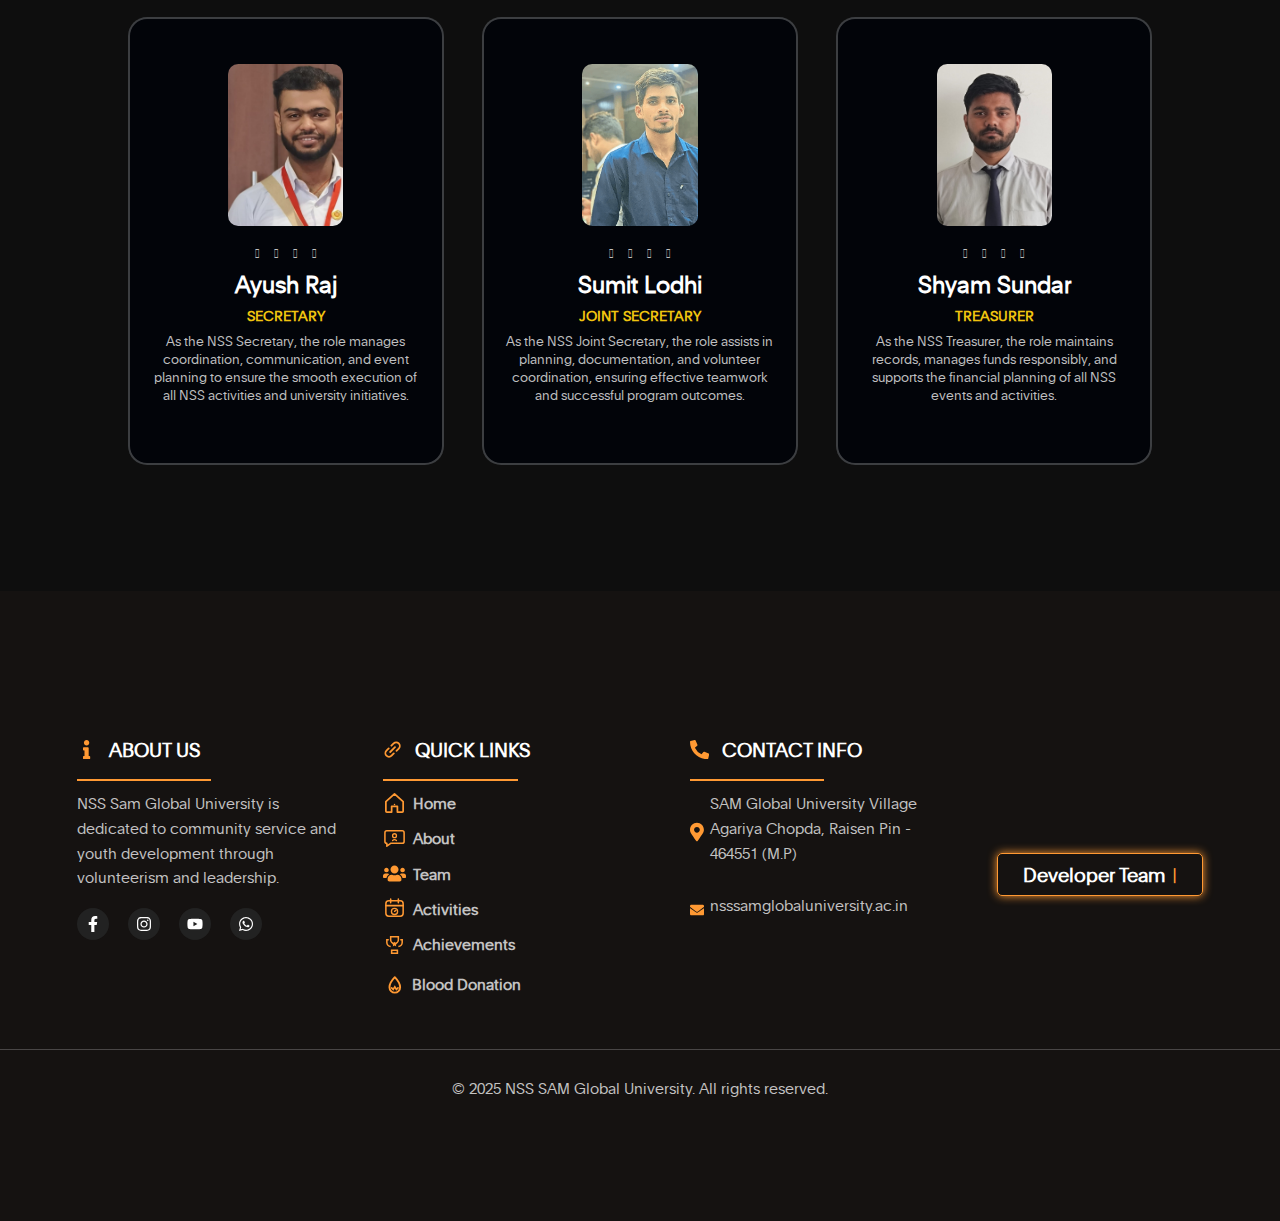
<file: team.html>
<!DOCTYPE html>
<html lang="en">
<head>
    <meta charset="UTF-8">
    <meta name="viewport" content="width=device-width, initial-scale=1.0">
    <title>Team</title>
    <link rel="stylesheet" href="style.css">
    <link rel="stylesheet" href="https://cdnjs.cloudflare.com/ajax/libs/font-awesome/6.4.0/css/all.min.css">
</head>
<body>
    <nav id="navbar" class="navbar">
                <div class="nav-container">
                    <div class="nav-logo">
                        <img src="./asset/nss-logo.png" alt="">
                        <h1 >NSS SAM Global University</h1> <!-- Logo or brand name -->
                    </div>
                    <ul class="nav-menu">
                        <li><a href="index.html" class="nav-link  menu-2">Home</a></li>
                        <li><a href="about.html" class="nav-link  menu-2">About</a></li>
                        <li><a href="activities.html" class="nav-link  menu-2">Activities</a></li>
                        <li><a href="achievements.html" class="nav-link  menu-2">Achievements</a></li>
                        <li><a href="blood-donation.html" class="nav-link  menu-2">Blood Donation</a></li>
                        <li><a href="team.html" class="nav-link  menu-2">Team</a></li>
                    </ul>
                    <div class="nav-toggle" id="mobile-menu">
                        <span class="bar"></span>
                        <span class="bar"></span>
                        <span class="bar"></span>
                    </div>
                </div>
            </nav>
     <!-- PO -->
  <section class="po-section">
    <h1 class="heading">Program Officer</h1>

    <div class="Po-card full-width-card">
      <div class="leader-image">
        <img src="./asset/PO.jpg" alt="PO Image">
      </div>

      <div class="leader-info">
        <h2>Proff. Ruchi Upadhyay</h2>
        <h3>PROGRAM OFFICER</h3>
        <p>
          Prof. Ruchi Upadhyay, NSS Program Officer at SAM Global University, inspires students in social service initiatives and has been honored with prestigious state-level awards for her outstanding leadership.
        </p>

        <div class="social-icons-po">
          <a href="https://www.linkedin.com/in/ruchi-upadhyay-7600109b?utm_source=share&utm_campaign=share_via&utm_content=profile&utm_medium=android_app" target="_blank"><i class="fab fa-linkedin"></i></a>
          <a href="https://www.instagram.com/ruchi_u305?igsh=aGR2bzZiaXVmbzRk" target="_blank"><i class="fab fa-instagram"></i></a>
          <a href="mailto:aditya963141@gmail.com"><i class="fa-regular fa-envelope"></i></a>
          <a href="https://wa.me/917225814452" target="_blank"><i class="fa-brands fa-whatsapp"></i></a>
        </div>
      </div>
    </div>
  </section>
  <div id="border-line"></div>
  <!-- TWO SIDE-BY-SIDE CARDS -->
  <section class="leaders-section">
    <h1 class="heading-member">Council Leaders</h1>
    <div class="leaders-container">

      <!-- Card 1 -->
      <div class="mini-card">
        <img src="./asset/president.jpg" alt="OM Chourey" class="leader-img">
        <div class="social-icons">
          <a ><i class="fab fa-linkedin"></i></a>
          <a href="https://www.instagram.com/one_man_army_255/" target="_blank"><i class="fab fa-instagram"></i></a>
          <a href="mailto:omchourey540@gmail.com"><i class="fa-regular fa-envelope"></i></a>
          <a href="https://wa.me/918827609422" target="_blank"><i class="fa-brands fa-whatsapp"></i></a>
        </div>
        <h2>Om Chourey</h2>
        <h3 class="position yellow">PRESIDENT</h3>
        <p>
          As the NSS President of SAM Global University, the role inspires students toward social responsibility, teamwork, and leadership through impactful community service and nation-building activities.
        </p>
      </div>

      <!-- Card 2 -->
      <div class="mini-card">
        <img src="./asset/vice-president.jpg" alt="Anjay Pratap Singh" class="leader-img">
        <div class="social-icons">
          <a ><i class="fab fa-linkedin"></i></a>
          <a href="https://www.instagram.com/anjay_chambal/" target="_blank"><i class="fab fa-instagram"></i></a>
          <a ><i class="fa-regular fa-envelope"></i></a>
          <a href="https://wa.me/919009147496" target="_blank"><i class="fa-brands fa-whatsapp"></i></a>
        </div>
        <h2>Anjay Pratap Singh</h2>
        <h3 class="position yellow">VICE PRESIDENT</h3>
        <p>
          As the NSS Vice President, the role supports leadership initiatives, motivates volunteers, and helps organize social programs that promote unity, discipline, and community development.
        </p>
      </div>

    </div>
  </section>
  <!-- THREE SIDE-BY-SIDE CARDS -->
  <div class="mini-card-container">
    <div class="mini-card3">
      <img src="./asset/secretary.jpg" alt="Ayush Raj" class="leader-img">
      <div class="social-icons3">
          <a ><i class="fab fa-linkedin"></i></a>
          <a href="https://www.instagram.com/ayush_s098/" target="_blank"><i class="fab fa-instagram"></i></a>
          <a href="mailto:ayushraj1620@gmail.com"><i class="fa-regular fa-envelope"></i></a>
          <a href="https://wa.me/916205368073" target="_blank"><i class="fa-brands fa-whatsapp"></i></a>
        </div>
      <h2>Ayush Raj</h2>
      <h3 class="position3">SECRETARY</h3>
      <p>As the NSS Secretary, the role manages coordination, communication, and event planning to ensure the smooth execution of all NSS activities and university initiatives.</p>
    </div>
    <div class="mini-card3">
      <img src="./asset/joint-secretary.png" alt="Sumit Lodhi" class="leader-img">
      <div class="social-icons3">
          <a ><i class="fab fa-linkedin"></i></a>
          <a href="https://www.instagram.com/drx__sumit_lodhi58/" target="_blank"><i class="fab fa-instagram"></i></a>
          <a><i class="fa-regular fa-envelope"></i></a>
          <a href="https://wa.me/917869071441" target="_blank"><i class="fa-brands fa-whatsapp"></i></a>
        </div>
      <h2>Sumit Lodhi</h2>
      <h3 class="position3">JOINT SECRETARY</h3>
      <p>As the NSS Joint Secretary, the role assists in planning, documentation, and volunteer coordination, ensuring effective teamwork and successful program outcomes.</p>
    </div>
    <div class="mini-card3">
      <img src="./asset/treasurer.jpg" alt="Shyam Sundar" class="leader-img">
      <div class="social-icons3">
        <a ><i class="fab fa-linkedin"></i></a>
        <a href="https://www.instagram.com/shyam_sundar_art/" target="_blank"><i class="fab fa-instagram"></i></a>
        <a href="mailto:sundarshyam7026@gmail.com"><i class="fa-regular fa-envelope"></i></a>
          <a href="https://wa.me/917887201665" target="_blank"><i class="fa-brands fa-whatsapp"></i></a>
      </div>
      <h2>Shyam Sundar</h2>
      <h3 class="position3">TREASURER</h3>
      <p>As the NSS Treasurer, the role maintains records, manages funds responsibly, and supports the financial planning of all NSS events and activities.</p>
    </div>
  </div>
    <footer class="footer">
            <div class="footer-container">

                <!-- Part 1: About Us -->
                <div class="footer-section">
                    <div class="footer-header">
                        <svg class="footer-icon" stroke="currentColor" fill="currentColor" stroke-width="0" viewBox="0 0 192 512" class="text-[#FF4F01]" height="1em" width="1em" xmlns="http://www.w3.org/2000/svg"><path d="M20 424.229h20V279.771H20c-11.046 0-20-8.954-20-20V212c0-11.046 8.954-20 20-20h112c11.046 0 20 8.954 20 20v212.229h20c11.046 0 20 8.954 20 20V492c0 11.046-8.954 20-20 20H20c-11.046 0-20-8.954-20-20v-47.771c0-11.046 8.954-20 20-20zM96 0C56.235 0 24 32.235 24 72s32.235 72 72 72 72-32.235 72-72S135.764 0 96 0z"></path></svg>
                        <h3>About Us</h3>
                    </div>
                    <div class="border-bo"></div>
                    <p>NSS Sam Global University is dedicated to community service and youth development through volunteerism and leadership.</p>
                    <div class="social-links">
                        <a href="https://www.facebook.com/Sam.global.University.1" target="_blank" class="social facebook"><svg stroke="currentColor" fill="currentColor" stroke-width="0" viewBox="0 0 320 512" height="1em" width="1em" xmlns="http://www.w3.org/2000/svg"><path d="M279.14 288l14.22-92.66h-88.91v-60.13c0-25.35 12.42-50.06 52.24-50.06h40.42V6.26S260.43 0 225.36 0c-73.22 0-121.08 44.38-121.08 124.72v70.62H22.89V288h81.39v224h100.17V288z"></path></svg></a>
                        <a href="https://www.instagram.com/nss_samglobaluniversity/" target="_blank" class="social instagram"><svg stroke="currentColor" fill="currentColor" stroke-width="0" viewBox="0 0 448 512" height="1em" width="1em" xmlns="http://www.w3.org/2000/svg"><path d="M224.1 141c-63.6 0-114.9 51.3-114.9 114.9s51.3 114.9 114.9 114.9S339 319.5 339 255.9 287.7 141 224.1 141zm0 189.6c-41.1 0-74.7-33.5-74.7-74.7s33.5-74.7 74.7-74.7 74.7 33.5 74.7 74.7-33.6 74.7-74.7 74.7zm146.4-194.3c0 14.9-12 26.8-26.8 26.8-14.9 0-26.8-12-26.8-26.8s12-26.8 26.8-26.8 26.8 12 26.8 26.8zm76.1 27.2c-1.7-35.9-9.9-67.7-36.2-93.9-26.2-26.2-58-34.4-93.9-36.2-37-2.1-147.9-2.1-184.9 0-35.8 1.7-67.6 9.9-93.9 36.1s-34.4 58-36.2 93.9c-2.1 37-2.1 147.9 0 184.9 1.7 35.9 9.9 67.7 36.2 93.9s58 34.4 93.9 36.2c37 2.1 147.9 2.1 184.9 0 35.9-1.7 67.7-9.9 93.9-36.2 26.2-26.2 34.4-58 36.2-93.9 2.1-37 2.1-147.8 0-184.8zM398.8 388c-7.8 19.6-22.9 34.7-42.6 42.6-29.5 11.7-99.5 9-132.1 9s-102.7 2.6-132.1-9c-19.6-7.8-34.7-22.9-42.6-42.6-11.7-29.5-9-99.5-9-132.1s-2.6-102.7 9-132.1c7.8-19.6 22.9-34.7 42.6-42.6 29.5-11.7 99.5-9 132.1-9s102.7-2.6 132.1 9c19.6 7.8 34.7 22.9 42.6 42.6 11.7 29.5 9 99.5 9 132.1s2.7 102.7-9 132.1z"></path></svg></a>
                        <a href="https://www.youtube.com/@SGUNSS" target="_blank" class="social youtube"><svg stroke="currentColor" fill="currentColor" stroke-width="0" viewBox="0 0 576 512" height="1em" width="1em" xmlns="http://www.w3.org/2000/svg"><path d="M549.655 124.083c-6.281-23.65-24.787-42.276-48.284-48.597C458.781 64 288 64 288 64S117.22 64 74.629 75.486c-23.497 6.322-42.003 24.947-48.284 48.597-11.412 42.867-11.412 132.305-11.412 132.305s0 89.438 11.412 132.305c6.281 23.65 24.787 41.5 48.284 47.821C117.22 448 288 448 288 448s170.78 0 213.371-11.486c23.497-6.321 42.003-24.171 48.284-47.821 11.412-42.867 11.412-132.305 11.412-132.305s0-89.438-11.412-132.305zm-317.51 213.508V175.185l142.739 81.205-142.739 81.201z"></path></svg></a>
                        <a href="https://chat.whatsapp.com/DOHR6WlaY2C2v4syXE7TPm?mode=wwt" target="_blank" class="social whatsapp"><svg stroke="currentColor" fill="currentColor" stroke-width="0" viewBox="0 0 448 512" height="1em" width="1em" xmlns="http://www.w3.org/2000/svg"><path d="M380.9 97.1C339 55.1 283.2 32 223.9 32c-122.4 0-222 99.6-222 222 0 39.1 10.2 77.3 29.6 111L0 480l117.7-30.9c32.4 17.7 68.9 27 106.1 27h.1c122.3 0 224.1-99.6 224.1-222 0-59.3-25.2-115-67.1-157zm-157 341.6c-33.2 0-65.7-8.9-94-25.7l-6.7-4-69.8 18.3L72 359.2l-4.4-7c-18.5-29.4-28.2-63.3-28.2-98.2 0-101.7 82.8-184.5 184.6-184.5 49.3 0 95.6 19.2 130.4 54.1 34.8 34.9 56.2 81.2 56.1 130.5 0 101.8-84.9 184.6-186.6 184.6zm101.2-138.2c-5.5-2.8-32.8-16.2-37.9-18-5.1-1.9-8.8-2.8-12.5 2.8-3.7 5.6-14.3 18-17.6 21.8-3.2 3.7-6.5 4.2-12 1.4-32.6-16.3-54-29.1-75.5-66-5.7-9.8 5.7-9.1 16.3-30.3 1.8-3.7.9-6.9-.5-9.7-1.4-2.8-12.5-30.1-17.1-41.2-4.5-10.8-9.1-9.3-12.5-9.5-3.2-.2-6.9-.2-10.6-.2-3.7 0-9.7 1.4-14.8 6.9-5.1 5.6-19.4 19-19.4 46.3 0 27.3 19.9 53.7 22.6 57.4 2.8 3.7 39.1 59.7 94.8 83.8 35.2 15.2 49 16.5 66.6 13.9 10.7-1.6 32.8-13.4 37.4-26.4 4.6-13 4.6-24.1 3.2-26.4-1.3-2.5-5-3.9-10.5-6.6z"></path></svg></a>
                    </div>
                </div>

                <!-- Part 2: Quick Links -->
                <div class="footer-section">
                    <div class="footer-header">
                        <svg class="footer-icon" stroke="currentColor" fill="currentColor" stroke-width="0" viewBox="0 0 256 256" class="text-[#FF4F01]" height="1em" width="1em" xmlns="http://www.w3.org/2000/svg"><path d="M87.5,151.52l64-64a12,12,0,0,1,17,17l-64,64a12,12,0,0,1-17-17Zm131-114a60.08,60.08,0,0,0-84.87,0L103.51,67.61a12,12,0,0,0,17,17l30.07-30.06a36,36,0,0,1,50.93,50.92L171.4,135.52a12,12,0,1,0,17,17l30.08-30.06A60.09,60.09,0,0,0,218.45,37.55ZM135.52,171.4l-30.07,30.08a36,36,0,0,1-50.92-50.93l30.06-30.07a12,12,0,0,0-17-17L37.55,133.58a60,60,0,0,0,84.88,84.87l30.06-30.07a12,12,0,0,0-17-17Z"></path></svg>
                        <h3>Quick Links</h3>
                    </div>
                    <div class="border-bo"></div>
                    <div class="quick menu-1">
                        <svg  xmlns="http://www.w3.org/2000/svg" viewBox="0 0 24 24" width="30" height="30" role="img" aria-label="Home"><title>Home</title> <path d="M3 11L12 3l9 8v10a1 1 0 0 1 -1 1h-5v-6h-6v6H4a1 1 0 0 1 -1 -1z" fill="none" stroke="#ff9933" stroke-width="1.8" stroke-linejoin="round"/><circle cx="12" cy="14" r="0.8" fill="#ff9933"/></svg>
                        <a href="index.html">Home</a>
                    </div>
                    <div class="quick menu-1">
                        <svg xmlns="http://www.w3.org/2000/svg" viewBox="0 0 24 24" width="30" height="30" role="img" aria-label="About"><title>About</title><path d="M4 4h16a2 2 0 0 1 2 2v9a2 2 0 0 1 -2 2H8l-4 3v-3H4a2 2 0 0 1 -2 -2V6a2 2 0 0 1 2 -2z"fill="none" stroke="#ff9933" stroke-width="1.6" stroke-linejoin="round"/><circle cx="12" cy="9" r="2" stroke="#ff9933" stroke-width="1.4" fill="none"/><path d="M10 14a3 3 0 0 1 4 0" stroke="#ff9933" stroke-width="1.4" fill="none" stroke-linecap="round"/></svg> 
                        <a href="about.html">About</a>
                    </div>
                    <div class="quick menu-1">
                        <svg stroke="currentColor" fill="currentColor" stroke-width="0" viewBox="0 0 640 512" class="text-xl sm:text-2xl text-[#FF4F01] group-hover:scale-125 transition-transform duration-300" height="1em" width="1em" xmlns="http://www.w3.org/2000/svg"><path d="M96 224c35.3 0 64-28.7 64-64s-28.7-64-64-64-64 28.7-64 64 28.7 64 64 64zm448 0c35.3 0 64-28.7 64-64s-28.7-64-64-64-64 28.7-64 64 28.7 64 64 64zm32 32h-64c-17.6 0-33.5 7.1-45.1 18.6 40.3 22.1 68.9 62 75.1 109.4h66c17.7 0 32-14.3 32-32v-32c0-35.3-28.7-64-64-64zm-256 0c61.9 0 112-50.1 112-112S381.9 32 320 32 208 82.1 208 144s50.1 112 112 112zm76.8 32h-8.3c-20.8 10-43.9 16-68.5 16s-47.6-6-68.5-16h-8.3C179.6 288 128 339.6 128 403.2V432c0 26.5 21.5 48 48 48h288c26.5 0 48-21.5 48-48v-28.8c0-63.6-51.6-115.2-115.2-115.2zm-223.7-13.4C161.5 263.1 145.6 256 128 256H64c-35.3 0-64 28.7-64 64v32c0 17.7 14.3 32 32 32h65.9c6.3-47.4 34.9-87.3 75.2-109.4z"></path></svg>
                        <a href="team.html">Team</a>
                    </div>
                    <div class="quick menu-1">
                        <svg xmlns="http://www.w3.org/2000/svg" viewBox="0 0 24 24" width="30" height="30" role="img" aria-label="Activities"><title>Activities</title><rect x="3" y="4" width="18" height="16" rx="3" fill="none" stroke="#ff9933" stroke-width="1.6"/><path d="M8 2v4M16 2v4M3 9h18" stroke="#ff9933" stroke-width="1.6" stroke-linecap="round"/><circle cx="12" cy="15" r="3.2" fill="none" stroke="#ff9933" stroke-width="1.4"/><path d="M12 15l1.5-1.2" stroke="#ff9933" stroke-width="1.4" stroke-linecap="round"/></svg>
                        <a href="activities.html">Activities</a>
                    </div>
                    <div class="quick menu-1">
                        <svg xmlns="http://www.w3.org/2000/svg" viewBox="0 0 24 24" width="30" height="30" role="img" aria-label="Achievements"><title>Achievements</title><path d="M8 4h8v3a4 4 0 0 1 -8 0V4z" fill="none" stroke="#ff9933" stroke-width="1.6"/><path d="M6 7H4v3a4 4 0 0 0 4 4M18 7h2v3a4 4 0 0 1 -4 4" fill="none" stroke="#ff9933" stroke-width="1.6"/><polygon points="12,9.2 13,10.6 14.8,11 13.5,12.2 13.8,14 12,13.1 10.2,14 10.5,12.2 9.2,11 11,10.6" fill="#ff9933"/><path d="M9 18h6v3H9z" fill="none" stroke="#ff9933" stroke-width="1.6"/></svg>
                        <a href="achievements.html">Achievements</a>
                    </div>
                    <div class="quick menu-1">
                        <svg id="bld" xmlns="http://www.w3.org/2000/svg" viewBox="0 0 24 24" width="30" height="30" role="img" aria-label="Blood Donation"><title>Blood Donation</title><path d="M12 3s5 5.2 5 9.5a5 5 0 0 1 -10 0C7 8.2 12 3 12 3z" fill="none" stroke="#ff9933" stroke-width="1.8" stroke-linejoin="round"/><path d="M9 13l1.5 1.5L12 12l1.5 2.5L15 13" fill="none" stroke="#ff9933" stroke-width="1.6" stroke-linecap="round"/></svg>
                        <a id="bld-txt" href="blood-donation.html">Blood Donation</a>
                    </div>
                </div>

                <!-- Part 3: Contact Info -->
                <div class="footer-section">
                    <div class="footer-header">
                        <svg class="footer-icon" stroke="currentColor" fill="currentColor" stroke-width="0" viewBox="0 0 512 512" class="text-[#FF4F01]" height="1em" width="1em" xmlns="http://www.w3.org/2000/svg"><path d="M497.39 361.8l-112-48a24 24 0 0 0-28 6.9l-49.6 60.6A370.66 370.66 0 0 1 130.6 204.11l60.6-49.6a23.94 23.94 0 0 0 6.9-28l-48-112A24.16 24.16 0 0 0 122.6.61l-104 24A24 24 0 0 0 0 48c0 256.5 207.9 464 464 464a24 24 0 0 0 23.4-18.6l24-104a24.29 24.29 0 0 0-14.01-27.6z"></path></svg>
                        <h3>Contact Info</h3>
                    </div>
                    <div class="border-bo"></div>
                    <div class="cont-div">
                        <svg stroke="currentColor" fill="currentColor" stroke-width="0" viewBox="0 0 384 512" class="text-[#FF4F01] flex-shrink-0 mt-1 group-hover:scale-125 transition-transform duration-300" height="1em" width="1em" xmlns="http://www.w3.org/2000/svg"><path d="M172.268 501.67C26.97 291.031 0 269.413 0 192 0 85.961 85.961 0 192 0s192 85.961 192 192c0 77.413-26.97 99.031-172.268 309.67-9.535 13.774-29.93 13.773-39.464 0zM192 272c44.183 0 80-35.817 80-80s-35.817-80-80-80-80 35.817-80 80 35.817 80 80 80z"></path></svg>
                        <p>SAM Global University Village Agariya Chopda, Raisen Pin - 464551 (M.P)</p>
                    </div>
                    <div class="cont-div">
                        <svg id="eml" stroke="currentColor" fill="currentColor" stroke-width="0" viewBox="0 0 512 512" class="text-[#FF4F01] group-hover:scale-125 transition-transform duration-300" height="1em" width="1em" xmlns="http://www.w3.org/2000/svg"><path d="M502.3 190.8c3.9-3.1 9.7-.2 9.7 4.7V400c0 26.5-21.5 48-48 48H48c-26.5 0-48-21.5-48-48V195.6c0-5 5.7-7.8 9.7-4.7 22.4 17.4 52.1 39.5 154.1 113.6 21.1 15.4 56.7 47.8 92.2 47.6 35.7.3 72-32.8 92.3-47.6 102-74.1 131.6-96.3 154-113.7zM256 320c23.2.4 56.6-29.2 73.4-41.4 132.7-96.3 142.8-104.7 173.4-128.7 5.8-4.5 9.2-11.5 9.2-18.9v-19c0-26.5-21.5-48-48-48H48C21.5 64 0 85.5 0 112v19c0 7.4 3.4 14.3 9.2 18.9 30.6 23.9 40.7 32.4 173.4 128.7 16.8 12.2 50.2 41.8 73.4 41.4z"></path></svg>
                        <p>nsssamglobaluniversity.ac.in</p>
                    </div>
                </div>

                <!-- Part 4: Developer Team -->
                <div class="footer-section-developer" >
                    <a href="developer.html" class="developer-btn">
                        Developer Team <span class="blink">|</span>
                    </a>
                </div>
            </div>
            <div id="copyright"><p>© 2025 NSS SAM Global University. All rights reserved.</p></div>
            
        </footer>         
    <script src="script.js"></script>
</body>
</html>
</file>
<file: style.css>
@font-face{
  font-family: "Plain Light";
  src: url(./font/plain-regular-webfont.ttf);
}

@font-face{
  font-family: "Plain Light";
  src: url(./font/plain-light-webfont.ttf);
}

html, body {
  overflow-x: hidden; /* no need for !important */
  width: 100%;
  box-sizing: border-box;
  background-color: rgb(14, 14, 14);
}

*, *::before, *::after {
  box-sizing: inherit; /* keep consistent sizing */
  font-family: 'Plain Light';
  margin: 0;
    padding: 0;
}

/* optional safety for images and text */
img, video, iframe {
  max-width: 100%;
  height: auto;
}

p, h1, h2, h3 {
  word-break: break-word;
}

/* Navbar Styles */
.navbar {
    overflow: hidden;
    position: fixed; /* Sticky at top */
    top: 0;
    left: 0;
    width: 100%;
    background: -webkit-gradient(linear, left top, right top, from(#141414), color-stop(#2a2a2a), to(#141414));
    background: -o-linear-gradient(left, #141414, #2a2a2a, #141414);
    background: linear-gradient(to right, #141414, #2a2a2a, #141414);
    color: #fff;
    z-index: 1000;
    -webkit-transition: -webkit-transform 0.3s ease;
    transition: -webkit-transform 0.3s ease;
    -o-transition: transform 0.3s ease;
    transition: transform 0.3s ease;
    transition: transform 0.3s ease, -webkit-transform 0.3s ease; /* Smooth slide animation */
    -webkit-box-shadow: 0 2px 5px rgba(0, 0, 0, 0.2);
            box-shadow: 0 2px 5px rgba(0, 0, 0, 0.2); /* Subtle shadow */
}

.navbar.hidden {
    -webkit-transform: translateY(-100%);
        -ms-transform: translateY(-100%);
            transform: translateY(-100%); /* Hide by sliding up */
}

.nav-container {
    display: -webkit-box;
    display: -ms-flexbox;
    display: flex;
    -webkit-box-pack: justify;
        -ms-flex-pack: justify;
            justify-content: space-between;
    -webkit-box-align: center;
        -ms-flex-align: center;
            align-items: center;
    max-width: 90vw;
    margin: 0 auto;
    padding: 1vh 1vw; /* Vertical padding in vh, horizontal in vw */
    height: 10vh; /* Fixed height in vh for consistency */
}

.nav-logo{
    display: -webkit-box;
    display: -ms-flexbox;
    display: flex;
    -webkit-box-align: center;
        -ms-flex-align: center;
            align-items: center;
    gap: 0.5vw;
}

.nav-logo img{
    height: 7vh;
    width: auto;
}

.nav-logo h1 {
    font-size: 2.2vw; /* Responsive font size */
    text-transform: uppercase;
    font-weight: 900;
    color: #ff8000;
    margin-top: 2vw;
    
}

.nav-menu {
    display: -webkit-box;
    display: -ms-flexbox;
    display: flex;
    list-style: none;
    /* gap: 0.5vw;  */
}

.nav-menu li a {
    color: #fff;
    text-decoration: none;
    text-transform: uppercase;
    font-weight: 600;
    font-size: 1.1vw;
    padding: 1vh 1vw; /* Padding in vh/vw */
    -webkit-transition: color 0.3s ease;
    -o-transition: color 0.3s ease;
    transition: color 0.3s ease;
}

/* Hover and Active link effects */
.nav-menu li a:hover,
.nav-menu li a.active {
  color: #ff8000;
  -webkit-transition: color 0.3s ease;
  -o-transition: color 0.3s ease;
  transition: color 0.3s ease;
}

/* Tap/active effect (mobile) */
.nav-menu li a:active {
  background-color: rgba(255, 128, 0, 0.15); /* Soft orange background */
  color: #ff8000;
  -webkit-transition: background-color 0.2s ease, color 0.2s ease;
  -o-transition: background-color 0.2s ease, color 0.2s ease;
  transition: background-color 0.2s ease, color 0.2s ease;
}

/* Mobile Toggle Button (Hamburger Menu) */
.nav-toggle {
    display: none; /* Hidden on desktop */
    -webkit-box-orient: vertical;
    -webkit-box-direction: normal;
        -ms-flex-direction: column;
            flex-direction: column;
    cursor: pointer;
}

.bar {
    width: 4vw;
    height: 0.4vh;
    background-color: #fff;
    margin: 0.3vh 0;
    -webkit-transition: 0.3s;
    -o-transition: 0.3s;
    transition: 0.3s;
}

/* Hamburger bars turn orange when active */
.nav-toggle.active .bar {
  background-color: #ff8000;
}

/* Responsive Design */
@media (max-width: 768px) { /* Equivalent to ~768px on most devices */
    .nav-container {
        -ms-flex-wrap: wrap;
            flex-wrap: wrap;
        padding: 1vh 2vw 1vh 0.5vw;
    }

    .nav-logo img{
    height: 6vh;
    margin-right: .5vw;
    }

    .nav-logo h1 {
    font-size: 4vw; /* Responsive font size */
    text-transform: uppercase;
    font-weight: 900;
    color: #ff8000;
    
    }

    .nav-menu {
        position: fixed;
        left: -100vw; /* Hidden off-screen initially */
        top: 9.5vh; /* Below navbar height */
        -webkit-box-orient: vertical;
        -webkit-box-direction: normal;
            -ms-flex-direction: column;
                flex-direction: column;
        background: -webkit-gradient(linear, left top, right top, from(#141414), color-stop(#2a2a2a), to(#141414));
        background: -o-linear-gradient(left, #141414, #2a2a2a, #141414);
        background: linear-gradient(to right, #141414, #2a2a2a, #141414);
        width: 100vw;
        height: calc(100vh - 9.5vh); /* Full height minus navbar */
        -webkit-box-pack: start;
            -ms-flex-pack: start;
                justify-content: flex-start;
        -webkit-box-align: center;
            -ms-flex-align: center;
                align-items: center;
        gap: 2vh;
        padding-top: 5vh;
        -webkit-transition: left 0.3s ease;
        -o-transition: left 0.3s ease;
        transition: left 0.3s ease;
        opacity: 0;
        pointer-events: none;
        -webkit-transition: opacity 0.3s ease;
        -o-transition: opacity 0.3s ease;
        transition: opacity 0.3s ease;
    }

    .nav-menu.active {
        left: 0; /* Slide in on mobile */
        opacity: 1;
        pointer-events: all;
    }

    .nav-menu li a {
        font-size: 6vw; /* Larger on mobile */
        padding: 2vh 0;
        width: 100vw;
        text-align: center;
    }

    .nav-toggle {
        display: -webkit-box;
        display: -ms-flexbox;
        display: flex;
    }

    .bar {
        width: 6vw; /* Larger on mobile */
    }
}

/* Additional: Active toggle animation for mobile */
.nav-toggle.active .bar:nth-child(1) {
    -webkit-transform: rotate(-45deg) translate(-0.5vw, 0.5vh);
        -ms-transform: rotate(-45deg) translate(-0.5vw, 0.5vh);
            transform: rotate(-45deg) translate(-0.5vw, 0.5vh);
}

.nav-toggle.active .bar:nth-child(2) {
    opacity: 0;
}

.nav-toggle.active .bar:nth-child(3) {
    -webkit-transform: rotate(45deg) translate(-0.5vw, -0.5vh);
        -ms-transform: rotate(45deg) translate(-0.5vw, -0.5vh);
            transform: rotate(45deg) translate(-0.5vw, -0.5vh);
}

/* HOME CSS START*/

#page1{
  width: 100vw;
  background-color: rgb(14, 14, 14);
  position: relative;
  overflow: hidden;
  min-height: 100dvh;
  padding-top: 10vh;

}   


/* Slideshow Container */
.slideshow {
  position: relative;
}

/* Slide Container */
.slide {
  position: absolute;
  width: 100%;
  height: 100dvh;
  opacity: 0;
  /* transition: opacity 1.5s  ease-in-out; */
}


.slide.active {
  opacity: 1;
}

/* Slide Image */
.slide img {
  width: 100%;
  height: 100%;
  -o-object-fit: cover;
     object-fit: cover;
  -o-object-position: 0 80%;
     object-position: 0 120%;
}


/* 🖤 Dark Overlay Layer (for bright text visibility) */
.dark-overlay {
  position: absolute;
  top: 0;
  left: 0;
  width: 100%;
  height: 100%;
  background: rgba(0, 0, 0, 0.7); 
  z-index: 1;
  -webkit-backdrop-filter: blur(0.3px);
          backdrop-filter: blur(0.3px);
}

/* Text & Button Overlay */
.overlay {
  height: -webkit-fit-content;
  height: -moz-fit-content;
  height: fit-content;
  width: 80%;
  position: absolute;
  left: 10%;
  bottom: 20%;
  -webkit-box-orient: vertical;
  -webkit-box-direction: normal;
      -ms-flex-direction: column;
          flex-direction: column;
  display: -webkit-box;
  display: -ms-flexbox;
  display: flex;
  text-align: center;
  -webkit-box-pack: center;
      -ms-flex-pack: center;
          justify-content: center;
  z-index: 999;
  /* background-color: red; */
  gap: 1vw;
}

.overlay h4{
  font-size: 4vw;
  font-weight: bolder;
  color: #fff;
  text-transform: uppercase;
    
}
.overlay h5{
  font-size: 3vw;
  font-weight: bold;
  text-transform: uppercase;
}

.gradient-text1 {
  background: -webkit-gradient(linear, left top, right top, from(#2e7d32), color-stop(#39da3c), to(#215223));
  background: -o-linear-gradient(left, #2e7d32, #39da3c, #215223);
  background: linear-gradient(90deg, #2e7d32, #39da3c, #215223);
  -webkit-background-clip: text;
  -webkit-text-fill-color: transparent;
  font-weight: 700;

}

.overlay p{
  width: 56%;
  margin-left: 22%;
  font-size: 1.3vw;
  color: #ffffffc1;
}

.overlay a{
  text-decoration: none;
  color: #fff;
  border: none;
  padding: 1vw 2vw;
  font-size: 1.2vw;
  font-weight: 600;
  border-radius: 50px;
  cursor: pointer;
  -webkit-transition: background-color 0.3s ease;
  -o-transition: background-color 0.3s ease;
  transition: background-color 0.3s ease;
  width: -webkit-fit-content;
  width: -moz-fit-content;
  width: fit-content;
  margin-left: 45%;
  margin-top: -1.5vw;
}

.btn-animated {
  background: -webkit-gradient(linear, left top, right top, from(#2e7d32), color-stop(#1bdd1e), to(#215223));
  background: -o-linear-gradient(left, #2e7d32, #1bdd1e, #215223);
  background: linear-gradient(90deg, #2e7d32, #1bdd1e, #215223);
  background-size: 300%;
  color: white;
  border: none;
  cursor: pointer;
  -webkit-transition: -webkit-transform 0.3s ease, -webkit-box-shadow 0.3s ease;
  transition: -webkit-transform 0.3s ease, -webkit-box-shadow 0.3s ease;
  -o-transition: transform 0.3s ease, box-shadow 0.3s ease;
  transition: transform 0.3s ease, box-shadow 0.3s ease;
  transition: transform 0.3s ease, box-shadow 0.3s ease, -webkit-transform 0.3s ease, -webkit-box-shadow 0.3s ease;
}

.btn-animated:hover {
  -webkit-animation: btnGradientMove 3s linear infinite;
          animation: btnGradientMove 3s linear infinite;
  -webkit-transform: scale(1.05);
      -ms-transform: scale(1.05);
          transform: scale(1.05);
  -webkit-box-shadow: 0 0 20px rgba(76, 175, 80, 0.8);
          box-shadow: 0 0 20px rgba(76, 175, 80, 0.8);
}

@-webkit-keyframes btnGradientMove {
  0% { background-position: 0%; }
  100% { background-position: 100%; }
}

@keyframes btnGradientMove {
  0% { background-position: 0%; }
  100% { background-position: 100%; }
}

@media (max-width: 768px) {

  /* Page container */
  #page1 {
    min-height: 78dvh;
    background-color: #141414;
  }

  .dark-overlay {
    height: 100%;
  }
  /* Slides */
  .slide {
    height: 85dvh;
    background-color: #141414;
  }

  .slide img {
    -o-object-position: center 80%;
       object-position: center 0%; 
    margin-top: -15vh;
  }

  /* Overlay container */
  .overlay {
    width: 90%;
    left: 5%;
    bottom: 35%;
    /* gap: 2vh; */
  }

  .overlay h4 {
    font-size: 8vw; /* responsive heading */
  }

  .overlay h5 {
    font-size: 6vw;
  }

  #para-txt{
    font-size: 3vw;
    width: 90%;
    margin-left: 5vw;
    line-height: 3.5vw;
    margin-bottom: -0.8vw;
  }

  /* Join Now Button */
  .overlay a {
    font-size: 4vw;
    font-weight: 600;
    padding: 3vw 6vw;
    margin-left: 0;
    margin-top: 1.5vh;
    width: -webkit-fit-content;
    width: -moz-fit-content;
    width: fit-content;
    -ms-flex-item-align: center;
        -ms-grid-row-align: center;
        align-self: center;
  }

  /* Animated button adjustments */
  .btn-animated {
    font-size: 4vw;
    padding: 3vw 6vw;
  }
}

#page2{
  min-height: 100vh;
  width: 100vw;
  padding: 17vh 12vw;
  position: relative;
  display: -webkit-box;
  display: -ms-flexbox;
  display: flex;
  -webkit-box-pack: center;
      -ms-flex-pack: center;
          justify-content: center;
  -webkit-box-align: center;
      -ms-flex-align: center;
          align-items: center;
  -webkit-box-orient: vertical;
  -webkit-box-direction: normal;
      -ms-flex-direction: column;
          flex-direction: column;
  overflow: hidden;
  margin-top: 4vh;
}

#page2 h1{
  font-size: 4vw;
  color: #fff;
  /* margin-left: -3vw; */
  position: absolute;
  left: 12%;
  top: 6%;
  /* margin-top: 5vh; */
}
#myVideo {
  max-width: 100%;
  height: fit-content;
  display: block;
  margin: 0 auto;
  margin-top: 2vh;
  border-radius: 2px; /* optional styling */
}


/* ---------------- RESPONSIVENESS ---------------- */
@media (max-width: 768px) {
  #page2 {
    min-height: 47vh;
    padding: 0vh 6vw;
    margin-bottom: -2vh;
  }

  #myVide{
    width: 95%;        
    margin: 0vh auto;  /* smaller margin on top and bottom */
    border-radius: 3px; /* smaller corners for mobile */
    /* margin-bottom: -4vh; */
  }

  #page2 h1 {
    font-size: 10vw;
    left: 6%;
    top: -10%;
    line-height: 10vw;
  }
}

#page3{
  min-height: 100vh;
  width: 100vw;
  padding: 10vh 12vw;
  position: relative;
  /* background-color: azure; */
  display: -webkit-box;
  display: -ms-flexbox;
  display: flex;
  -webkit-box-pack: start;
      -ms-flex-pack: start;
          justify-content: flex-start;
  -webkit-box-orient: vertical;
  -webkit-box-direction: normal;
      -ms-flex-direction: column;
          flex-direction: column;
  gap: 2vw;
  margin-top: -21vh;
}

#up{
  /* height: 45%; */
  width: 100%;
  /* background-color: red; */
  display: -webkit-box;
  display: -ms-flexbox;
  display: flex;
  -webkit-box-orient: vertical;
  -webkit-box-direction: normal;
      -ms-flex-direction: column;
          flex-direction: column;
  -webkit-box-align: center;
      -ms-flex-align: center;
          align-items: center;
  /* justify-content: center; */

}

#up h1{
  font-size: 4vw;
  margin-top: 1.2vw;
  margin-bottom: 1vw;
  color: #fff;
  font-weight: 800;
}

#up p{
  font-size: 1.3vw;
  text-align: center;
  font-weight: 400;
  color: #ffffffc1;
  line-height: 1.8vw;
}

#down{
  font-family: Arial, sans-serif;
  display: -webkit-box;
  display: -ms-flexbox;
  display: flex;
  -ms-flex-pack: distribute;
      justify-content: space-around;
  -webkit-box-align: center;
      -ms-flex-align: center;
          align-items: center;
  /* margin-top: -1vw; */
  gap: 6vw;
}
.vision-card {
  background: #1A1A1A;
  border-radius: 16px;
  -webkit-box-shadow: 0 4px 8px rgba(255, 255, 255, 0.142);
          box-shadow: 0 4px 8px rgba(255, 255, 255, 0.142);
  padding: 3vw;
  width: 35vw; 
  min-height: 50vh; 
  text-align: center;
  -webkit-transition: -webkit-transform 0.3s ease, -webkit-box-shadow 0.3s ease;
  transition: -webkit-transform 0.3s ease, -webkit-box-shadow 0.3s ease;
  -o-transition: transform 0.3s ease, box-shadow 0.3s ease;
  transition: transform 0.3s ease, box-shadow 0.3s ease;
  transition: transform 0.3s ease, box-shadow 0.3s ease, -webkit-transform 0.3s ease, -webkit-box-shadow 0.3s ease;
  cursor: pointer;
  display: -webkit-box;
  display: -ms-flexbox;
  display: flex;
  -webkit-box-orient: vertical;
  -webkit-box-direction: normal;
      -ms-flex-direction: column;
          flex-direction: column;
  -webkit-box-pack: center;
      -ms-flex-pack: center;
          justify-content: center;
  border: 0.5px solid #ffffff3b;
}

.vision-card:hover {
  -webkit-transform: scale(1.05);
      -ms-transform: scale(1.05);
          transform: scale(1.05);
  -webkit-box-shadow: 0 8px 16px #ffffff48;
          box-shadow: 0 8px 16px #ffffff48;
}

.vision-svg {
  width: 10vw;
  height: 10vw; 
  margin: 0 auto 16px;
  display: block;
  -webkit-transition: stroke-width 0.3s ease, stroke 0.3s ease;
  -o-transition: stroke-width 0.3s ease, stroke 0.3s ease;
  transition: stroke-width 0.3s ease, stroke 0.3s ease;
  -ms-flex-negative: 0;
      flex-shrink: 0; /* Prevent SVG from shrinking too much */
  margin-top: -2vw;
}
.vision-card:hover .vision-svg {
  stroke-width: 3;
  stroke: #4caf50; /* Green stroke on hover for effect */
}

.vision-svg path {
  fill: none;
  stroke: #ccc; /* Default gray stroke */
  stroke-width: 2;
  -webkit-transition: stroke-width 0.3s ease, stroke 0.3s ease;
  -o-transition: stroke-width 0.3s ease, stroke 0.3s ease;
  transition: stroke-width 0.3s ease, stroke 0.3s ease;
}

.vision-svg circle {
  -webkit-transition: fill 0.3s ease;
  -o-transition: fill 0.3s ease;
  transition: fill 0.3s ease; /* Smooth transition for iris if needed */
}

.vision-title {
  font-size: 3vw;
  font-weight: 600;
  color: #fff;
  margin-top: -2vw;
  margin-bottom: 1.5vw;
  -webkit-box-flex: 0;
      -ms-flex-positive: 0;
          flex-grow: 0;
}
.vision-text {
  font-size: 1.2vw;
  color: #ffffffc1;
  line-height: 1.5;
  -webkit-box-flex: 1;
      -ms-flex-positive: 1;
          flex-grow: 1; /* Allow text to expand within the card */
  text-align: center;
}

.mission-svg {
  width: 5vw; /* Responsive SVG size using viewport width */
  height: 5vw; /* Square aspect ratio for the icon */
  margin: 0 auto 16px;
  display: block;
  -webkit-transition: stroke-width 0.3s ease, stroke 0.3s ease;
  -o-transition: stroke-width 0.3s ease, stroke 0.3s ease;
  transition: stroke-width 0.3s ease, stroke 0.3s ease;
  -ms-flex-negative: 0;
      flex-shrink: 0; /* Prevent SVG from shrinking too much */
  margin-bottom: 3vw;
  margin-top: 1vw;
}
.mission-card:hover .mission-svg {
  stroke-width: 3;
  stroke: #4caf50; /* Green stroke on hover for effect */
}
.mission-svg circle {
  fill: none;
  stroke: #ccc; /* Default gray stroke */
  stroke-width: 2;
  -webkit-transition: stroke-width 0.3s ease, stroke 0.3s ease;
  -o-transition: stroke-width 0.3s ease, stroke 0.3s ease;
  transition: stroke-width 0.3s ease, stroke 0.3s ease;
}
.mission-svg .center-circle {
  fill: #4caf50; /* Green fill for the bullseye center */
  stroke: #4caf50;
  stroke-width: 2;
}

/* ✅ Mobile Responsive */
@media (max-width: 768px) {

  #page3 {
    padding: 0vh 6vw;
    gap: 8vw;
    margin-top: 0vh;
  }

  #up h1 {
    font-size: 10vw;
    text-align: center;
    margin-top: -4vh;
  }

  #up p {
    font-size: 3.8vw;
    line-height: 5vw;
    width: 100%;
    margin-top: 1.5vh;
  }

  #down {
    -webkit-box-orient: vertical;
    -webkit-box-direction: normal;
        -ms-flex-direction: column;
            flex-direction: column;
    -webkit-box-align: center;
        -ms-flex-align: center;
            align-items: center;
    gap: 8vh;
  }

  .vision-card {
    width: 85vw;
    min-height: auto;
    padding: 8vw 5vw;
  }

  .vision-svg {
    width: 25vw;
    height: 25vw;
    margin-bottom: 0vw;
  }

  .mission-svg {
    width: 15vw;
    height: 15vw;
    margin-bottom: 4vw;
  }

  .vision-title {
    font-size: 6vw;
    margin-bottom: 3vw;
  }

  .vision-text {
    font-size: 3.8vw;
    line-height: 6vw;
  }
}


#page4 {
    display: -webkit-box;
    display: -ms-flexbox;
    display: flex;
    -webkit-box-pack: center;
        -ms-flex-pack: center;
            justify-content: center;
    -webkit-box-align: center;
        -ms-flex-align: center;
            align-items: center;
    -webkit-box-orient: vertical;
    -webkit-box-direction: normal;
        -ms-flex-direction: column;
            flex-direction: column;
    min-height: 100vh;
    padding: 10vh 12vw;
    gap: 2vw;
    margin-top: -12vh;
}

/* Heading */
#page4 h1 {
    font-size: 4vw;
    margin-top: 1.2vw;
    color: #fff;
    /* margin-bottom: 3vh; */
    font-weight: bold;

}

/* Main card container */
.reach-card {
    background-color: #1A1A1A;
    border-radius: 15px;
    padding: 4vw 3vw;
    -webkit-box-shadow: 0 4px 20px  rgba(255, 255, 255, 0.142);
            box-shadow: 0 4px 20px  rgba(255, 255, 255, 0.142);
    width: 76vw;
    height: auto;
    text-align: center;
    border: 0.5px solid #ffffff3b;
}

/* Stats container - flex grid */
.stats {
    display: -webkit-box;
    display: -ms-flexbox;
    display: flex;
    -ms-flex-wrap: wrap;
        flex-wrap: wrap;
    -ms-flex-pack: distribute;
        justify-content: space-around;
    -webkit-box-align: stretch;
        -ms-flex-align: stretch;
            align-items: stretch;
    gap: 4vw;
}

/* Individual stat item */
.stat-item {
    display: -webkit-box;
    display: -ms-flexbox;
    display: flex;
    -webkit-box-orient: vertical;
    -webkit-box-direction: normal;
        -ms-flex-direction: column;
            flex-direction: column;
    -webkit-box-align: center;
        -ms-flex-align: center;
            align-items: center;
    -webkit-box-pack: center;
        -ms-flex-pack: center;
            justify-content: center;
    width: 15vw;
    height: 20vh;
    padding: 1vh 1vw;
    -webkit-transition: -webkit-transform 0.3s ease;
    transition: -webkit-transform 0.3s ease;
    -o-transition: transform 0.3s ease;
    transition: transform 0.3s ease;
    transition: transform 0.3s ease, -webkit-transform 0.3s ease;
    cursor: pointer;
}

.stat-item:hover {
    -webkit-transform: translateY(-5px);
        -ms-transform: translateY(-5px);
            transform: translateY(-5px);
}

/* Icon styling */
.icon {
    width: 4.5vw;
    height: 4.5vw;
    margin-bottom: 1vh;
    -webkit-transition: -webkit-filter 0.3s ease;
    transition: -webkit-filter 0.3s ease;
    -o-transition: filter 0.3s ease;
    transition: filter 0.3s ease;
    transition: filter 0.3s ease, -webkit-filter 0.3s ease;
}

/* Counter styling */
.counter {
    font-size: 2rem;
    font-weight: 700;
    color: #ffffffc1;
    margin-bottom: 0.5vh;
    -webkit-transition: color 0.3s ease;
    -o-transition: color 0.3s ease;
    transition: color 0.3s ease;
    min-height: 2.5rem; /* Ensures consistent spacing during animation */
}

/* Label styling */
.stat-item p {
    font-size: 1.3vw;
    text-align: center;
    font-weight: 550;
    color: #ffffffc1;
    margin: 0;
}

/* Hover effects */
.stat-item:hover .counter  {
    color: #ff9933; /* Blue color for numbers */
}

.stat-item:hover p {
    color: #ffffff; /* Blue color for numbers */
}

@media (max-width: 768px) {
  #page4 {
    padding: 8vh 10vw;
    gap: 3vh;
  }

  #page4 h1 {
    font-size: 10vw;
    margin-top: 12vh;
    text-align: center;
  }

  .reach-card {
    width: 82vw;
    padding: 12vw 2vw;
  }

  .stats {
    -webkit-box-orient: vertical;
    -webkit-box-direction: normal;
        -ms-flex-direction: column;
            flex-direction: column;
    -webkit-box-pack: center;
        -ms-flex-pack: center;
            justify-content: center;
    -webkit-box-align: center;
        -ms-flex-align: center;
            align-items: center;
    gap: 5vh;
  }

  .stat-item {
    width: 55vw;
    height: auto;
    padding: 6vw 4vw;
    border-radius: 15px;
    background-color: #141414;
    -webkit-box-shadow: 0 0 12px #ff99332c;
            box-shadow: 0 0 12px #ff99332c;
  }

  .icon {
    width: 14vw;
    height: 14vw;
    margin-bottom: 2vh;
  }

  .counter {
    font-size: 8vw;
    min-height: auto;
  }

  .stat-item p {
    font-size: 4.5vw;
    margin-top: 1vh;
  }
}


#page5 {
    display: -webkit-box;
    display: -ms-flexbox;
    display: flex;
    -webkit-box-pack: center;
        -ms-flex-pack: center;
            justify-content: center;
    -webkit-box-align: center;
        -ms-flex-align: center;
            align-items: center;
    -webkit-box-orient: vertical;
    -webkit-box-direction: normal;
        -ms-flex-direction: column;
            flex-direction: column;
    min-height: 100vh;
    padding: 10vh 12vw;
    gap: 2vw;
    margin-top: -14vh;
}

/* Heading */
#page5 h1 {
    font-size: 4vw;
    margin-top: 1.2vw;
    color: #fff;
    /* margin-bottom: 3vh; */
    font-weight: bold;

}

/* Main card container */
.reach-card5 {
    background-color: #1A1A1A;
    border-radius: 15px;
    padding: 4vw 3vw;
    -webkit-box-shadow: 0 4px 20px  rgba(255, 255, 255, 0.142);
            box-shadow: 0 4px 20px  rgba(255, 255, 255, 0.142);
    width: 76vw;
    height: auto;
    text-align: center;
    border: 0.5px solid #ffffff3b;
}



/* Stats container - flex grid */
.stats5 {
    display: -webkit-box;
    display: -ms-flexbox;
    display: flex;
    -ms-flex-wrap: wrap;
        flex-wrap: wrap;
    -ms-flex-pack: distribute;
        justify-content: space-around;
    -webkit-box-align: stretch;
        -ms-flex-align: stretch;
            align-items: stretch;
    /* gap: 4vw; */
}

/* Individual stat item */
.stat-item5 {
    display: -webkit-box;
    display: -ms-flexbox;
    display: flex;
    -webkit-box-orient: vertical;
    -webkit-box-direction: normal;
        -ms-flex-direction: column;
            flex-direction: column;
    -webkit-box-align: center;
        -ms-flex-align: center;
            align-items: center;
    -webkit-box-pack: center;
        -ms-flex-pack: center;
            justify-content: center;
    /* width: 10vw; */
    height: 15vh;
    padding: 1vh 1vw;
    -webkit-transition: -webkit-transform 0.3s ease;
    transition: -webkit-transform 0.3s ease;
    -o-transition: transform 0.3s ease;
    transition: transform 0.3s ease;
    transition: transform 0.3s ease, -webkit-transform 0.3s ease;
    cursor: pointer;
}

.stat-item5 h4{
  font-size: 1vw;
  color: #ffffffc1;
  font-weight: 600;
}

.stat-item5 a{
  text-decoration: none;
}

.stat-item5 :hover {
    -webkit-transform: scale(1.05);
        -ms-transform: scale(1.05);
            transform: scale(1.05);
}

/* Icon styling */
.icon5 {
    width: 7vw;
    height: 7vw;
    margin-bottom: 1vh;
    -webkit-transition: -webkit-filter 0.3s ease;
    transition: -webkit-filter 0.3s ease;
    -o-transition: filter 0.3s ease;
    transition: filter 0.3s ease;
    transition: filter 0.3s ease, -webkit-filter 0.3s ease;
}

@media (max-width: 768px) {
  #page5 {
    padding: 8vh 10vw;
    gap: 3vh;
  }

  #page5 h1 {
    font-size: 10vw;
    text-align: center;
    margin-top: 6vh;
  }

  .reach-card5 {
    width: 82vw;
    padding: 12vw 2vw;
  }

  .stats5 {
    -webkit-box-orient: vertical;
    -webkit-box-direction: normal;
        -ms-flex-direction: column;
            flex-direction: column;
    -webkit-box-pack: center;
        -ms-flex-pack: center;
            justify-content: center;
    -webkit-box-align: center;
        -ms-flex-align: center;
            align-items: center;
    gap: 5vh;
  }

  .stat-item5 {
    width: 55vw;
    height: auto;
    padding: 6vw 4vw;
    border-radius: 15px;
    background-color: #141414;
    -webkit-box-shadow: 0 0 12px #ff99332c;
            box-shadow: 0 0 12px #ff99332c;
  }

  .icon5 {
    width: 20vw;
    height: 20vw;
    margin-bottom: 0vh;
  }

  .stat-item5 h4 {
    font-size: 4.5vw;
    text-align: center;
  }
}

#page6{
  min-height: 100vh;
  width: 100vw;
  margin-top: -10vh;
}

.container {
  width: 100vw;
  padding: 4vw 12vw;
  text-align: center;
}

h1 {
  font-size: 4vw;
  margin-bottom: 2vw;
  color: #fff;
}

p {
  font-size: 1.3vw;
  line-height: 1.6;
  color: #ffffffc1;
  margin-bottom: 2vw;
}

.marquee-container {
  position: relative;
  width: 100%;
  height: 30vw;
  overflow: hidden;
  background-color: rgb(14, 14, 14);
  margin-bottom: 2vw;
}

.marquee-content {
  display: -webkit-box;
  display: -ms-flexbox;
  display: flex;
  -webkit-box-align: center;
      -ms-flex-align: center;
          align-items: center;
  -webkit-box-pack: center;
      -ms-flex-pack: center;
          justify-content: center;
  height: 100%;
  -webkit-animation: scroll 40s linear infinite;
          animation: scroll 40s linear infinite;
}

.marquee-content:hover {
  -webkit-animation-play-state: paused;
          animation-play-state: paused;
}

.marquee-item {
  -webkit-box-flex: 0;
      -ms-flex: 0 0 20vw;
          flex: 0 0 20vw;
  height: 20vw;
  margin: 0 1vw;
}

.marquee-item img {
  width: 100%;
  height: 100%;
  -o-object-fit: cover;
     object-fit: cover;
  -webkit-transition: opacity 0.3s ease;
  -o-transition: opacity 0.3s ease;
  transition: opacity 0.3s ease;
}

/* Duplicate content for seamless infinite scroll */
.marquee-content {
  width: 200%; 
}

.marquee-content > div:nth-child(9) {
  margin-left: 0; /* Reset margin for duplicate set start */
}

@-webkit-keyframes scroll {
  0% {
        -webkit-transform: translateX(0);
                transform: translateX(0);
  }
  100% {
         -webkit-transform: translateX(-100%);
                 transform: translateX(-100%);
  }
}

@keyframes scroll {
  0% {
        -webkit-transform: translateX(0);
                transform: translateX(0);
  }
  100% {
         -webkit-transform: translateX(-100%);
                 transform: translateX(-100%);
  }
}

/* Blur only the content on hover */
.marquee-container:hover .marquee-content {
  -webkit-filter: blur(1.3px);
          filter: blur(1.3px);
  -webkit-transition: -webkit-filter 0.3s ease;
  transition: -webkit-filter 0.3s ease;
  -o-transition: filter 0.3s ease;
  transition: filter 0.3s ease;
  transition: filter 0.3s ease, -webkit-filter 0.3s ease;
}

/* Overlay on hover with fade transition only */
.overlay2 {
  position: absolute;
  top: 0;
  left: 0%;
  width: 100%;
  height: 100%;
  background-color: rgba(0, 0, 0, 0.7);
  opacity: 0;
  visibility: hidden;
  pointer-events: none;
}

.marquee-container:hover .overlay2 {
  opacity: 1;
  visibility: visible;
  pointer-events: auto;
}

#over-text{
  margin-top: 10.85vw;
  display: -webkit-box;
  display: -ms-flexbox;
  display: flex;
  -webkit-box-orient: vertical;
  -webkit-box-direction: normal;
      -ms-flex-direction: column;
          flex-direction: column;
  -webkit-box-pack: justify;
      -ms-flex-pack: justify;
          justify-content: space-between;
  -webkit-box-align: center;
      -ms-flex-align: center;
          align-items: center;
  opacity: 0;
  visibility: hidden;
  -webkit-transition: opacity 0.3s ease, visibility 0.3s ease;
  -o-transition: opacity 0.3s ease, visibility 0.3s ease;
  transition: opacity 0.3s ease, visibility 0.3s ease;
  color: white;
  pointer-events: none;
/* z-index: 10; */
}

.marquee-container:hover #over-text {
  opacity: 1;
  visibility: visible;
  pointer-events: auto;
}

#over-text h2 {
  font-size: 2vw;
  font-weight: 550;
  text-align: center;
  margin-bottom: 0.8vw;
}

#over-text h3{
  font-size: 1.5vw;
  margin-bottom: 1vw;
  font-weight: 200;
  text-align: center;
  color: #ffffffc1 ;
}

#over-text a {
  text-decoration: none;
  color: #fff;
  border: none;
  padding: 1vw 2vw;
  font-size: 1vw;
  font-weight: 600;
  border-radius: 50px;
  cursor: pointer;
  -webkit-transition: background-color 0.3s ease;
  -o-transition: background-color 0.3s ease;
  transition: background-color 0.3s ease;
}

@media (max-width: 768px) {

  #page6{
    min-height: -webkit-fit-content;
    min-height: -moz-fit-content;
    min-height: fit-content;
    margin-bottom: 2vh;
  }
  .container {
    padding: 6vw 6vw;
  }

  h1 {
    font-size: 10vw;
    margin-top: 7vh;
    line-height: 11vw;
  }

  p {
    font-size: 3.8vw;
    line-height: 5vw;
    margin-bottom: 5vw;
  }

  .marquee-container {
    height: 50vw;
    margin-bottom: 6vw;
  }

  .marquee-item {
    -webkit-box-flex: 0;
        -ms-flex: 0 0 40vw;
            flex: 0 0 40vw;
    height: 40vw;
    width: 35vw;
    margin: 0 1vw;
  }

  #over-text {
    margin-top: 8vw;
  }

  #over-text h2 {
    font-size: 6vw;
    margin-bottom: 2vw;
    font-weight: 600;
  }

  #over-text h3 {
    font-size: 3.8vw;
    width: 70vw;
    margin-bottom: 2vw;
  }

  #over-text a {
    font-size: 4vw;
    font-weight: 600;
    padding: 3vw 6vw;
  }
}


/*Footer Start*/       

.footer {
  height: 70vh;
  overflow: hidden;
  background-color: #151211;
  padding: 4vw 6vw 0vw 6vw;
  display: -webkit-box;
  display: -ms-flexbox;
  display: flex;
  -webkit-box-orient: vertical;
  -webkit-box-direction: normal;
      -ms-flex-direction: column;
          flex-direction: column;
  -webkit-box-align: center;
      -ms-flex-align: center;
          align-items: center;
  -webkit-box-pack: center;
      -ms-flex-pack: center;
          justify-content: center; 
}
#copyright{
  display: -webkit-box;
  display: -ms-flexbox;
  display: flex;
  -webkit-box-align: center;
      -ms-flex-align: center;
          align-items: center;
  -webkit-box-orient: vertical;
  -webkit-box-direction: normal;
      -ms-flex-direction: column;
          flex-direction: column;
  width: 100vw;
  border-top: 1px solid #ffffff39;
  margin-top: 3vw;
}

#copyright p{
  font-size: 1.2vw;
  margin-top: 2vw;

}



.footer-container {
  display: -webkit-box;
  display: -ms-flexbox;
  display: flex;
  -webkit-box-pack: justify;
      -ms-flex-pack: justify;
          justify-content: space-between;
  gap: 3vw;
  -ms-flex-wrap: wrap;
      flex-wrap: wrap;
}

.footer-section {
  -webkit-box-flex: 1;
      -ms-flex: 1 1 20vw;
          flex: 1 1 20vw;
}


.footer-header {
  display: -webkit-box;
  display: -ms-flexbox;
  display: flex;
  -webkit-box-align: center;
      -ms-flex-align: center;
          align-items: center;
  gap: 1vw;
  margin-bottom: 2vh;
}

.footer-icon {
  width: 1.5vw;
  height: 1.5vw;
  color: #ff9933;
  
}

.border-bo{
  border-bottom: 0.2vw solid #ff9933;
  width: 50%;
}

.footer-section h3 {
  font-size: 1.5vw;
  font-weight: 600;
  color: #fff;
  text-transform: uppercase;
}

.footer-section p {
  font-size: 1.2vw;
  margin-top: 0.8vw;
  color: #ffffffc1;
  margin-bottom: 2vh;
}

.social-links {
  display: -webkit-box;
  display: -ms-flexbox;
  display: flex;
  gap: 1.5vw;
}

.social {
  width: 2.5vw;
  height: 2.5vw;
  display: -webkit-box;
  display: -ms-flexbox;
  display: flex;
  -webkit-box-align: center;
      -ms-flex-align: center;
          align-items: center;
  -webkit-box-pack: center;
      -ms-flex-pack: center;
          justify-content: center;
  border-radius: 50%;
  background: #222;
  color: #fff;
  -webkit-transition: all 0.3s ease;
  -o-transition: all 0.3s ease;
  transition: all 0.3s ease;
}

.social:hover {
  opacity: 0.7;
  -webkit-transform: scale(1.05);
      -ms-transform: scale(1.05);
          transform: scale(1.05);
}

.facebook:hover { background: #3b5998; }
.instagram:hover { background: #e1306c; }
.youtube:hover { background: #ff0000; }
.whatsapp:hover { background: #25d366; }



.quick {
  margin-bottom: 1vh;
  cursor: pointer;
  -webkit-transition: all 0.3s ease;
  -o-transition: all 0.3s ease;
  transition: all 0.3s ease;
  border-bottom: 0.2vw solid transparent;
  display: -webkit-box;
  display: -ms-flexbox;
  display: flex;
  -webkit-box-align: center;
      -ms-flex-align: center;
          align-items: center;
  -webkit-box-pack: start;
      -ms-flex-pack: start;
          justify-content: flex-start;
  gap: 0.5vw;
  color: #ffffffc1;
  margin-top: 0.8vw;
  font-weight: 900;
}

.quick a{
  font-size: 1.2vw;
  text-decoration: none;
  color: #ffffffc1;
  position: relative;
}

.quick a::before{
  content: "";
  width: 100%;
  height: 1.5px;
  position: absolute;
  left: 0%;
  bottom: -20%;
  background: #fff;
  -webkit-transition: 0.5s -webkit-transform ease;
  transition: 0.5s -webkit-transform ease;
  -o-transition: 0.5s transform ease;
  transition: 0.5s transform ease;
  transition: 0.5s transform ease, 0.5s -webkit-transform ease;
  -webkit-transform: scale3d(0,1,1);
          transform: scale3d(0,1,1);
  -webkit-transform-origin: 0 50%;
      -ms-transform-origin: 0 50%;
          transform-origin: 0 50%;
}

.quick a:hover::before{
  -webkit-transform: scale3d(1,1,1);
          transform: scale3d(1,1,1);
}

.menu-1 a::before{
  background: #ff9933;
  -webkit-transform-origin: 100% 50%;
      -ms-transform-origin: 100% 50%;
          transform-origin: 100% 50%;
}
.menu-1 a:hover::before{
  -webkit-transform-origin: 0 50%;
      -ms-transform-origin: 0 50%;
          transform-origin: 0 50%;
}

.quick svg{
  width: 1.8vw;
  height: 1.8vw;
  color: #ff9933;
  -webkit-transition: -webkit-transform 0.3s;
  transition: -webkit-transform 0.3s;
  -o-transition: transform 0.3s;
  transition: transform 0.3s;
  transition: transform 0.3s, -webkit-transform 0.3s;
}

#bld{
  width: 2vw;
  height: 2vw;
  color: #ff9933;
  margin-left: -0.1vw;
  margin-top: 0.5vw;
  -webkit-transition: -webkit-transform 0.3s;
  transition: -webkit-transform 0.3s;
  -o-transition: transform 0.3s;
  transition: transform 0.3s;
  transition: transform 0.3s, -webkit-transform 0.3s;
}

#bld-txt{
  margin-left: -0.2vw;
}

.quick a:hover {
  color: #FFF9D5;
}

.cont-div{
  display: -webkit-box;
  display: -ms-flexbox;
  display: flex;
  -webkit-box-align: center;
      -ms-flex-align: center;
          align-items: center;
  -webkit-box-pack: start;
      -ms-flex-pack: start;
          justify-content: flex-start;
  gap: 0.5vw;
  color: #ffffffc1;
}

.cont-div svg{
  width: 2.2vw;
  height: 2.2vw;
  color: #ff9933;
  -webkit-transition: -webkit-transform 0.3s;
  transition: -webkit-transform 0.3s;
  -o-transition: transform 0.3s;
  transition: transform 0.3s;
  transition: transform 0.3s, -webkit-transform 0.3s;
}

#eml{
  width: 1.1vw;
  height: 1.1vw;
  color: #ff9933;
  -webkit-transition: -webkit-transform 0.3s;
  transition: -webkit-transform 0.3s;
  -o-transition: transform 0.3s;
  transition: transform 0.3s;
  transition: transform 0.3s, -webkit-transform 0.3s;
}

.cont-div p {
  font-size: 1.2vw;
  color: #ffffffc1;
}


.footer-section-developer {
  display: -webkit-box;
  display: -ms-flexbox;
  display: flex;
  -webkit-box-align: center;
      -ms-flex-align: center;
          align-items: center;
  -webkit-box-pack: center;
      -ms-flex-pack: center;
          justify-content: center;
}

.developer-btn {
  /* background: linear-gradient(90deg, #facc15, #ff6600); */
  background-color: transparent;
  border: 1px solid #ff9933;
  color: #fff;
  font-size: 1.5vw;
  font-weight: bold;
  padding: 1vh 2vw;
  border-radius: 5px;
  text-decoration: none;
  -webkit-box-shadow: 0 0 10px #ff9933;
          box-shadow: 0 0 10px #ff9933;
  display: -webkit-inline-box;
  display: -ms-inline-flexbox;
  display: inline-flex;
  -webkit-box-align: center;
      -ms-flex-align: center;
          align-items: center;
  -webkit-box-pack: center;
      -ms-flex-pack: center;
          justify-content: center;
  -webkit-transition: background 0.4s ease, -webkit-transform 0.3s ease;
  transition: background 0.4s ease, -webkit-transform 0.3s ease;
  -o-transition: background 0.4s ease, transform 0.3s ease;
  transition: background 0.4s ease, transform 0.3s ease;
  transition: background 0.4s ease, transform 0.3s ease, -webkit-transform 0.3s ease;
}

.developer-btn:hover {
  background: -webkit-gradient(linear, right top, left top, from(#facc15), to(#ff6600));
  background: -o-linear-gradient(right, #facc15, #ff6600);
  background: linear-gradient(270deg, #facc15, #ff6600);
  /* background: linear-gradient(270deg, #ff6600, #facc15); */
  -webkit-transform: scale(1.05);
      -ms-transform: scale(1.05);
          transform: scale(1.05);
  color: black;
}

.blink {
  display: inline-block;
  -webkit-animation: ani 1s infinite;
          animation: ani 1s infinite;
  color: #ff9933;
  margin-left: 0.5vw;
  font-weight: 100;
}

@-webkit-keyframes ani {
  0%{
    opacity: 0;
  } 
}

@keyframes ani {
  0%{
    opacity: 0;
  } 
}
.gradient-text {
  background: -webkit-gradient(linear, left top, right top, from(#ff9933), to(#ff6600));
  background: -o-linear-gradient(left, #ff9933, #ff6600);
  background: linear-gradient(90deg, #ff9933, #ff6600);
  -webkit-background-clip: text;
  background-clip: text;
  color: transparent;
}


@media (max-width: 768px) {

  .footer {
    height: auto; /* adjust height automatically */
    padding: 10vw 5vw 5vw 7vw;
  }

  .footer-container {
    -webkit-box-orient: vertical;
    -webkit-box-direction: normal;
        -ms-flex-direction: column;
            flex-direction: column;
    -webkit-box-align: start;
        -ms-flex-align: start;
            align-items: flex-start;
    -webkit-box-pack: center;
        -ms-flex-pack: center;
            justify-content: center;
    text-align: flex-start;
    gap: 6vw;
  }

  .footer-section {
    -webkit-box-flex: 1;
        -ms-flex: 1 1 100%;
            flex: 1 1 100%;
  }

  .footer-header {
    -webkit-box-pack: start;
        -ms-flex-pack: start;
            justify-content: flex-start;
    gap: 3vw;
  }

  .footer-icon {
    width: 5vw;
    height: 5vw;
  }

  .footer-section h3 {
    font-size: 6vw;
  }

  .footer-section p {
    font-size: 3.8vw;
    line-height: 5vw;
  }

  .social-links {
    -webkit-box-pack: start;
        -ms-flex-pack: start;
            justify-content: flex-start;
    gap: 4vw;
  }

  .social {
    width: 10vw;
    height: 10vw;
  }

  .quick {
    -webkit-box-pack: start;
        -ms-flex-pack: start;
            justify-content: flex-start;
    gap: 2vw;
    margin-top: 2vw;
  }

  .quick a {
    font-size: 4vw;
  }

  .quick svg {
    width: 5vw;
    height: 5vw;
  }

  #bld {
    width: 5vw;
    height: 5vw;
    margin-top: 1vw;
  }

  .cont-div {
    -webkit-box-align: center;
        -ms-flex-align: center;
            align-items: center;
    -webkit-box-pack: start;
        -ms-flex-pack: start;
            justify-content: flex-start;
    gap: 2vw;
    margin-left: 1.5vw;
  }

  .cont-div svg {
    width: 4.5vw;
    height: 4vw;
    margin-top: -1.8vw;
  }

  #eml {
    width: 3.5vw;
    height: 3.5vw;
    margin-top: -1.8vw;
  }

  .cont-div p {
    font-size: 3.8vw;
  }
  
  .footer-section-developer{
    margin-left: 15%;
  }
  .developer-btn {
    font-size: 5vw;
    padding: 2vh 6vw;
    border-radius: 50px;
  }

  .blink {
    font-size: 6vw;
    margin-left: 2vw;
  }

  #copyright {
    margin-top: 10vw;
    text-align: flex-start;
  }

  #copyright p {
    font-size: 3.2vw;
    font-weight: 570;
    text-align: center;
    margin-top: 6vw;
  }

  .border-bo {
    width: 40%;
  }
  .border-bo:nth-child(2){
    border: 1.5px solid #ff9933;
    width: 150px;
    margin-left: 0.5vw;
    margin-bottom: 3vw;
  }
}
/*Footer End*/


/* HOME CSS END*/




/* developer css */

    .team-section {
      text-align: center;
      padding: 14vh 5vw;
    }

    .team-section h1 {
      margin-top: 1vw;
      font-size: 4vw;
      color: #fff;
      margin-bottom: 1.5vh;
    }

    .subtitle {
      font-size: 1.4vw;
      color: #bbb;
      margin-bottom: 5vh;
    }

    .team-container {
      display: -webkit-box;
      display: -ms-flexbox;
      display: flex;
      -webkit-box-pack: center;
          -ms-flex-pack: center;
              justify-content: center;
      gap: 4vw;
      -ms-flex-wrap: wrap;
          flex-wrap: wrap;
    }

    .team-card {
      background: #111;
      border: 0.2vw solid #333;
      border-radius: 2vw;
      width: 40vw;
      min-height: fit-content;
      padding: 3vh 2vw;
      -webkit-box-shadow: 0 1vh 2vh rgba(0, 0, 0, 0.5);
              box-shadow: 0 1vh 2vh rgba(0, 0, 0, 0.5);
      -webkit-transition: border-color 0.4s ease, -webkit-transform 0.4s ease;
      transition: border-color 0.4s ease, -webkit-transform 0.4s ease;
      -o-transition: transform 0.4s ease, border-color 0.4s ease;
      transition: transform 0.4s ease, border-color 0.4s ease;
      transition: transform 0.4s ease, border-color 0.4s ease, -webkit-transform 0.4s ease;
    }

    .team-card:hover {
      -webkit-transform: translateY(-1vh);
          -ms-transform: translateY(-1vh);
              transform: translateY(-1vh);
      border-color: #ff9933;
    }

 .profile-pic img {
  width: 13vw;            /* scales with screen width */
  height: 13vw;           /* same height as width for perfect circle */
  border-radius: 50%;
  object-fit: cover;
  object-position: top;
  border: 0.3vw solid #ff9933;
  display: block;
  margin: 0 auto 2vh;
}


    .team-card h2 {
      font-size: 1.7vw;
      color: #fff;
      margin-bottom: 1.2vh;
    }

    .team-card h4 {
      font-size: 1vw;
      color: #ff9933;
      margin-bottom: 1vh;
    }

    .team-card p {
      font-size: 0.9vw;
      color: #ccc;
      margin-bottom: 2vh;
    }

    .social-icons {
      display: -webkit-box;
      display: -ms-flexbox;
      display: flex;
      -webkit-box-pack: center;
          -ms-flex-pack: center;
              justify-content: center;
      gap: 1.5vw;
    }

    .social-icons a {
      color: #fff;
      font-size: 1.2vw;
      -webkit-transition: all 0.3s ease;
      -o-transition: all 0.3s ease;
      transition: all 0.3s ease;
    }

    .social-icons a:hover {
      color: #ff9933;
      -webkit-transform: scale(1.2);
          -ms-transform: scale(1.2);
              transform: scale(1.2);
    }

    

    @media (max-width: 768px) {
      .team-card {
        width: 80vw;
        height: fit-content;
        padding: 4vh 4vw;
        margin-top: 2vh;
      }
      .profile-pic img {
        width: 25vw;
        height: 25vw;
      }

      .team-card h2 {
        font-size: 6vw;
      }

      .team-card h4 {
        font-size: 4vw;
      }

      .team-card p {
        font-size: 3vw;
        line-height: 4vw;
      }

      .social-icons a {
        font-size: 5vw;
      }

      .subtitle {
        font-size: 4vw;
        line-height: 5vw;
        margin-bottom: 2vh;
      }

      .team-section {
      text-align: center;
      padding: 13vh 5vw 7vh 5vw;
    }

    .team-section h1 {
      font-size: 8vw;
      color: #fff;
    }
    }

    /* developer css end */

/* activities and achivement starts */

#activities-content{
  min-height: 100vh;
  width: 100vw;
  padding: 4vw 3vw;
  /* display: flex; */
  -webkit-box-orient: vertical;
  -webkit-box-direction: normal;
      -ms-flex-direction: column;
          flex-direction: column;
  /* align-items: center; */
  -webkit-box-pack: center;
      -ms-flex-pack: center;
          justify-content: center;
}

#activities-content h1{
    font-size: 4vw;
    margin-top: 2vw;
    color: #fff;
    text-align: center;
  }

.flex-container {
    display: -webkit-box;
    display: -ms-flexbox;
    display: flex;
    -ms-flex-wrap: wrap;
        flex-wrap: wrap;
    gap: 2vw;
    -webkit-box-pack: center;
        -ms-flex-pack: center;
            justify-content: center;
  }

  .card {
    position: relative;
    -webkit-box-flex: 1;
        -ms-flex: 1 1 20vw;
            flex: 1 1 20vw;
    height: 44vh;
    width: 39vw;
    overflow: hidden;
    border-radius: 1vw;
    cursor: pointer;
    max-width: 22vw; 
    -webkit-transition: -webkit-transform 0.3s ease; 
    transition: -webkit-transform 0.3s ease; 
    -o-transition: transform 0.3s ease; 
    transition: transform 0.3s ease; 
    transition: transform 0.3s ease, -webkit-transform 0.3s ease;
    border: 2px solid #ffffff3b;
  }

a {
  display: inline-block; /* allows proper sizing */
}

a > .card {
  display: block;
  height: 44vh; /* same as your card height */
  width: 100%;
}

  .card:hover {
    -webkit-transform: translateY(-1.5vh);
        -ms-transform: translateY(-1.5vh);
            transform: translateY(-1.5vh);
    border: 3px solid;
    border-color: #ff9933;
  }
  /* Image Layer */
  .card img {
    width: 100%;
    height: 100%;
    -o-object-fit: cover;
       object-fit: cover;
    display: block;
    -webkit-transition: opacity 0.5s ease;
    -o-transition: opacity 0.5s ease;
    transition: opacity 0.5s ease;
    position: relative;
    z-index: 1;
  }

  .image-color-overlay{
    position: absolute;
    top: 0;
    left: 0;
    width: 100%;
    height: 100%;
    /* Gradient dark overlay for video clarity */
    background: -webkit-gradient(linear, left top, left bottom, from(rgba(0, 0, 0, 0.058)), to(rgba(0, 0, 0, 0.329)));
    background: -o-linear-gradient(top, rgba(0, 0, 0, 0.058), rgba(0, 0, 0, 0.329));
    background: linear-gradient(to bottom, rgba(0, 0, 0, 0.058), rgba(0, 0, 0, 0.329));
    z-index: 2;
  }

  .card .image-name {
    position: absolute;
    height: 3vh;
    bottom: 1vh;
    left: 0;
    width: 100%;
    text-align: center;
    color: #fff;
    font-weight: bold;
    font-size: 1.2vw;
    text-transform: uppercase;
    text-shadow: 0 0 0.5vw rgba(0,0,0,0.7);
    -webkit-transition: opacity 0.5s ease;
    -o-transition: opacity 0.5s ease;
    transition: opacity 0.5s ease;
    z-index: 2;
  }
  /* Hover: hide image and name */
  .card:hover img,
  .card:hover .image-name {
    opacity: 0;
  }

  /* White Background & Content Layer */
  .card .content {
    position: absolute;
    inset: 0;
    /* width: 100%;
    height: 100%; */
    background: #1A1A1A;
    padding: 3vw 2vw  2vw  2vw;
    opacity: 0;
    display: -webkit-box;
    display: -ms-flexbox;
    display: flex;
    -webkit-box-orient: vertical;
    -webkit-box-direction: normal;
        -ms-flex-direction: column;
            flex-direction: column;
    -webkit-box-pack: center;
        -ms-flex-pack: center;
            justify-content: center;
    -webkit-box-align: center;
        -ms-flex-align: center;
            align-items: center;
    text-align: center;
    -webkit-transition: opacity 0.5s ease;
    -o-transition: opacity 0.5s ease;
    transition: opacity 0.5s ease;
    z-index: 2; /* make sure it's above the image */
  }

  .card:hover .content {
    opacity: 1;
  }

  .content h2 {
    margin-bottom: 1.5vh;
    line-height: 1.7vw;
    font-size: 1.6vw;
    font-weight: 600;
    color: #fff;
    text-transform: uppercase;
  }

  .content p {
    font-size: 1vw;
    color: #ffffffc1;
    line-height: 1.2vw;
  }
   
@media (max-width: 768px) {

  #activities-content {
    padding: 11.5vh 5vw;
  }

  #activities-content h1 {
    font-size: 10vw;
    font-weight: bold;
    margin-bottom: 8vw;
  }

  .flex-container {
    -webkit-box-orient: vertical;
    -webkit-box-direction: normal;
        -ms-flex-direction: column;
            flex-direction: column;
    -webkit-box-align: center;
        -ms-flex-align: center;
            align-items: center;
    gap: 8vw;
  }

  .card {
    position: relative;
    -webkit-box-flex: 1;
        -ms-flex: 1 1 100%;
            flex: 1 1 100%;
    height: 80vh;
    width: 75vw;
    max-width: 80vw;
    border-radius: 3vw;
    overflow: hidden;
    border: 1.5px solid #ffffff3b;
    -webkit-transition: none;
    -o-transition: none;
    transition: none;
  }

  /* Disable hover animation — will be controlled by JS tap */
  .card img,
  .card .image-name {
    opacity: 1;
    -webkit-transition: opacity 0.3s ease;
    -o-transition: opacity 0.3s ease;
    transition: opacity 0.3s ease;
  }

  .card .content {
    opacity: 0;
    -webkit-transition: opacity 0.3s ease;
    -o-transition: opacity 0.3s ease;
    transition: opacity 0.3s ease;
    background: #1A1A1A;
    padding: 6vw 4vw;
  }

  .card.active .content {
    opacity: 1;
  }

  .card.active img,
  .card.active .image-name {
    opacity: 0;
  }

  .content h2 {
    font-size: 6vw;
    line-height: 7vw;
    margin-bottom: 3vw;
  }

  .content p {
    font-size: 3.5vw;
    line-height: 5vw;
  }

  .image-color-overlay {
    background: -webkit-gradient(linear, left top, left bottom, from(rgba(0, 0, 0, 0.058)), to(rgba(0, 0, 0, 0.329)));
    background: -o-linear-gradient(top, rgba(0, 0, 0, 0.058), rgba(0, 0, 0, 0.329));
    background: linear-gradient(to bottom, rgba(0, 0, 0, 0.058), rgba(0, 0, 0, 0.329));
  }

  .card .image-name {
    font-weight: bold;
    font-size: 4.5vw;
  }
}

  /* activities and achievement ends */


  /* blood-donation start */
#page11 {
  width: 100vw;
  min-height: -webkit-fit-content;
  min-height: -moz-fit-content;
  min-height: fit-content;
  background: -o-linear-gradient(315deg, #e52d27, #ff6a00);
  background: linear-gradient(135deg, #e52d27, #ff6a00);
  color: #fff;
  display: -webkit-box;
  display: -ms-flexbox;
  display: flex;
  -webkit-box-orient: vertical;
  -webkit-box-direction: normal;
      -ms-flex-direction: column;
          flex-direction: column;
  -webkit-box-pack: center;
      -ms-flex-pack: center;
          justify-content: center;
  -webkit-box-align: center;
      -ms-flex-align: center;
          align-items: center;
  text-align: center;
  padding: 5vh 12vw;
  margin-top: 20vh;
}

#page11 h1 {
  font-size: 3vw;
  margin-bottom: 2vh;
  letter-spacing: 1px;
  font-weight: 700;
}

#page11 p {
  font-size: 1.2vw;
  width: 70vw;
  margin-bottom: 4vh;
  line-height: 1.5;
  color: #ffffffc1;
  
}

#div-blood-btn{
  display: -webkit-box;
  display: -ms-flexbox;
  display: flex;
}

#div-blood-btn a{
  text-decoration: none;
}

.blood-btn {
  background-color: #ffffff;
  color: #e52d27;
  border: none;
  outline: none;

  padding: 1.2vw 3vw;      /* increased button size */
  margin: 1.5vh 1vw;       /* equal vertical spacing */
  font-size: 1.3vw;
  font-weight: 600;

  border-radius: 50px;
  cursor: pointer;
  -webkit-transition: all 0.3s ease-in-out;
  -o-transition: all 0.3s ease-in-out;
  transition: all 0.3s ease-in-out;
  -webkit-box-shadow: 0 0.8vw 1.5vw rgba(0, 0, 0, 0.2);
          box-shadow: 0 0.8vw 1.5vw rgba(0, 0, 0, 0.2);
}

.blood-btn:hover {
  color: #fff;
  background-color: #920000fd;
  /* border: 0.2px solid #fff; */
  -webkit-transform: scale(1.03);
      -ms-transform: scale(1.03);
          transform: scale(1.03); 
  -webkit-box-shadow: 0 1vw 2vw rgba(255, 255, 255, 0.3); 
          box-shadow: 0 1vw 2vw rgba(255, 255, 255, 0.3);
}

/* ==== PAGE 2 ==== */
#page22 {
  width: 100vw;
  /* min-height: 30vh; */
  background-color: #141414;
  color: #111;
  text-align: center;
  padding: 10vh 10vw;
}

#page22 h1 {
  font-size: 2.5vw;
  margin-bottom: 1vh;
  color: #ffffff;
}

#page22 p {
  font-size: 1.2vw;
  line-height: 1.8;
  color: #ffffffc1;
}

#page22 span {
  color: #e52d27;
  font-weight: 600;
}

/* ==== PAGE 3 (GALLERY) ==== */
#page33 {
  width: 100vw;
  display: -webkit-box;
  display: -ms-flexbox;
  display: flex;
  -webkit-box-align: center;
      -ms-flex-align: center;
          align-items: center;
  -webkit-box-pack: start;
      -ms-flex-pack: start;
          justify-content: flex-start;
  text-align: center;
  margin-top: 1vw;
  margin-left: 2.3vw;
}

#page33 img {
  width: 23vw;
  height: 30vh;
  -o-object-fit: cover;
     object-fit: cover;
  -o-object-position: 0 83%;
     object-position: 0 83%;
  margin: 1vw;
  border-radius: 1vw;
  -webkit-transition: -webkit-transform 0.4s ease;
  transition: -webkit-transform 0.4s ease;
  -o-transition: transform 0.4s ease;
  transition: transform 0.4s ease;
  transition: transform 0.4s ease, -webkit-transform 0.4s ease;
}

#page33 img:hover {
  -webkit-transform: scale(1.05);
      -ms-transform: scale(1.05);
          transform: scale(1.05);
}

#page44 {
  width: 100vw;
  min-height: 50vh;
  background-color: #000;
  padding: 10vh 8vw;
}

#page44 h1 {
  text-align: center;
  color: #fff;
  font-size: 2.5vw;
  margin-bottom: 5vh;
}

/* ✅ Container to hold both boxes in a row */
.contribute-container {
  display: -webkit-box;
  display: -ms-flexbox;
  display: flex;
  -ms-flex-pack: distribute;
      justify-content: space-around;
  -webkit-box-align: stretch;
      -ms-flex-align: stretch;
          align-items: stretch;
  gap: 3vw;
  -ms-flex-wrap: wrap;
      flex-wrap: wrap; /* mobile responsive */
}

/* ✅ Each box styling */
.plasma-box {
  -webkit-box-flex: 1;
      -ms-flex: 1;
          flex: 1;
  min-width: 35vw;
  background: #f9f9f9;
  border-left: 0.6vw solid #e52d27;
  padding: 4vh 3vw;
  border-radius: 1vw;
  -webkit-transition: 0.3s ease-in-out;
  -o-transition: 0.3s ease-in-out;
  transition: 0.3s ease-in-out;
  -webkit-box-shadow: 0 0.6vw 1vw rgba(0, 0, 0, 0.1);
          box-shadow: 0 0.6vw 1vw rgba(0, 0, 0, 0.1);
}

.plasma-box:hover {
  background: #ffeaea;
  -webkit-transform: translateY(-0.5vw);
      -ms-transform: translateY(-0.5vw);
          transform: translateY(-0.5vw);
}

/* ✅ Text styling */
#page44 h3 {
  color: #b31217;
  font-size: 1.6vw;
  margin-bottom: 1vh;
}

#page44 p {
  color: #333;
  font-size: 1.1vw;
  line-height: 1.6;
  margin-bottom: 2vh;
}

#page44 ul {
  list-style: disc;
  margin-left: 2vw;
  color: #555;
  font-size: 1.1vw;
  line-height: 1.6;
}



/* ==== PAGE 5 ==== */
#page55 {
  width: 100vw;
  min-height: 50vh;
  background-color: #141414;
  text-align: center;
  padding: 8vh 10vw;
}

#page55 h1 {
  color: #ffffff;
  font-size: 2.5vw;
  margin-bottom: 5vh;
}

.don5 {
  display: inline-block;
  width: 24vw;
  background: #fff;
  margin: 1vw;
  padding: 3vh 2vw;
  border-radius: 1vw;
  -webkit-box-shadow: 0 0.5vw 1vw rgba(0, 0, 0, 0.15);
          box-shadow: 0 0.5vw 1vw rgba(0, 0, 0, 0.15);
  -webkit-transition: -webkit-transform 0.3s ease;
  transition: -webkit-transform 0.3s ease;
  -o-transition: transform 0.3s ease;
  transition: transform 0.3s ease;
  transition: transform 0.3s ease, -webkit-transform 0.3s ease;
}

.don5:hover {
  -webkit-transform: translateY(-0.5vw);
      -ms-transform: translateY(-0.5vw);
          transform: translateY(-0.5vw);
}

#page55 h3 {
  color: #e52d27;
  font-size: 1.4vw;
  margin-bottom: 1vh;
}

#page55 p {
  color: #333; 
  font-size: 1.1vw;
  line-height: 1.6;
  margin-top: 1vh;
}


/* ==== PAGE 6 ==== */
#page66 {
  width: 100vw;
  min-height: -webkit-fit-content;
  min-height: -moz-fit-content;
  min-height: fit-content;
  background-color: #000;
  text-align: center;
  padding: 10vh 10vw;
}

#page66 h1 {
  color: #FFF;
  font-size: 2.5vw;
  margin-bottom: 3vh;
}

#page66 p {
  color: #ffffffc1;
  font-size: 1.2vw;
  line-height: 1.8;
  width: 70vw;
  margin: 0 auto;
}

#page77 {
  width: 100vw;
  min-height: -webkit-fit-content;
  min-height: -moz-fit-content;
  min-height: fit-content;
  background: -o-linear-gradient(315deg, #b31217, #e52d27);
  background: linear-gradient(135deg, #b31217, #e52d27);
  display: -webkit-box;
  display: -ms-flexbox;
  display: flex;
  -webkit-box-pack: center;
      -ms-flex-pack: center;
          justify-content: center;
  -webkit-box-align: center;
      -ms-flex-align: center;
          align-items: center;
  text-align: center;
  color: #fff;
  padding: 10vh 5vw;
}

#page77 h1 {
  font-size: 3vw;
  font-weight: 700;
  letter-spacing: 1px;
  text-transform: uppercase;
  text-shadow: 0 0.4vw 1vw rgba(0, 0, 0, 0.3);
  border: 3px solid #fff;
  padding: 2vh 4vw;
  border-radius: 1vw;
  -webkit-transition: all 0.3s ease;
  -o-transition: all 0.3s ease;
  transition: all 0.3s ease;
}
#page77 a{
    text-decoration: none;
  }

#page77 h1:hover {
  background-color: #fff;
  color: #b31217;
  -webkit-transform: scale(1.05);
      -ms-transform: scale(1.05);
          transform: scale(1.05);
}
/* ========== MOBILE RESPONSIVE ========== */
@media (max-width: 768px) {

  /* PAGE 11 */
  #page11 {
    padding: 0vh 5vw 4vh 5vw;
    margin-top: 6vh;
  }

  #page11 h1 {
    font-size: 10vw;
  }

  #page11 p {
    font-size: 3.8vw;
    width: 90vw;
    margin-bottom: 2vh;
  }

  #div-blood-btn {
    /* flex-direction: column; */
    gap: 2vh;
  }

  .blood-btn {
    font-size: 4vw;
    padding: 3vw 5vw;
    margin: 1vh 0;
  }

  /* PAGE 22 */
  #page22 {
    padding: 4vh 0vw;
  }

  #page22 h1 {
    font-size: 10vw;
    margin-bottom: 2vh;
    margin-top: 0vh;
  }

  #page22 p {
    font-size: 3.5vw;
    line-height: 1.4;
    width: 80vw;
    text-align: center;
    margin-left: 10vw;
    margin-bottom: 1.5vh;
  }

  /* PAGE 33 GALLERY */
  #page33 {
    -webkit-box-orient: vertical;
    -webkit-box-direction: normal;
        -ms-flex-direction: column;
            flex-direction: column;
    -webkit-box-align: center;
        -ms-flex-align: center;
            align-items: center;
    margin-left: 0;
  }

  #page33 img {
    width: 80vw;
    height: 40vh;
    margin: 2.5vh 0;
  }

  /* PAGE 44 */
  #page44 {
    padding: 4vh 5vw;
  }

  #page44 h1{
     font-size: 10vw;
     margin-top: 0vh;

  }

  .contribute-container {
    -webkit-box-orient: vertical;
    -webkit-box-direction: normal;
        -ms-flex-direction: column;
            flex-direction: column;
    gap: 2vh;
    width: 80vw;
    margin-left: 5vw;
  }

  .plasma-box {
    /* min-width: 50vw; */
    padding: 4vh 5vw;
    margin-bottom: 3vh;
  }

  #page44 h3 {
    font-size: 6vw;
  }

  #page44 p,
  #page44 ul {
    font-size: 3.5vw;
  }

  /* PAGE 55 */
  #page55 {
    padding: 4vh 5vw;
  }

  .don5 {
    width: 80vw;
    margin: 2vh 0;
    padding: 4vh 3vw;
  }

  #page55 h1 {
    font-size: 10vw;
    margin-bottom: 2vh;
    margin-top: 0vh;
  }

  #page55 h3 {
    font-size: 6vw;
  }

  #page55 p {
    font-size: 3.5vw;
  }

  /* PAGE 66 */
  #page66 {
    padding: 4vh 5vw;
  }

  #page66 h1 {
    font-size: 10vw;
    width: 90vw;
    margin-top: 0vh;
  }

  #page66 p {
    font-size: 4vw;
    width: 70vw;
    line-height: 5vw;
  }

  /* PAGE 77 */
  #page77 {
    padding: 4vh 10vw;
  }

  #page77 h1 {
    font-size: 5vw;
    padding: 3vh 5vw;
    line-height: 6vw;
    margin-top: 0vh;
  }

  
}

/* blood-donation end */

/* click-me-btn for activities page */

.click-me {
  display: -webkit-box;
  display: -ms-flexbox;
  display: flex;
  -webkit-box-align: center;
      -ms-flex-align: center;
          align-items: center;
  -webkit-box-pack: center;
      -ms-flex-pack: center;
          justify-content: center;
  margin-top: -2vh;
}

.click-me-btn {
  background-color: transparent;
  border: 1px solid #ff9933;
  color: #fff;
  font-size: 1vw;
  font-weight: bold;
  padding: 1vh 1vw;
  border-radius: 50px;
  text-decoration: none;
  -webkit-box-shadow: 0 0 6px #ff9933;
          box-shadow: 0 0 6px #ff9933;
  display: -webkit-inline-box;
  display: -ms-inline-flexbox;
  display: inline-flex;
  -webkit-box-align: center;
      -ms-flex-align: center;
          align-items: center;
  -webkit-box-pack: center;
      -ms-flex-pack: center;
          justify-content: center;
  -webkit-transition: background 0.4s ease, -webkit-transform 0.3s ease;
  transition: background 0.4s ease, -webkit-transform 0.3s ease;
  -o-transition: background 0.4s ease, transform 0.3s ease;
  transition: background 0.4s ease, transform 0.3s ease;
  transition: background 0.4s ease, transform 0.3s ease, -webkit-transform 0.3s ease;
}

.click-me-btn:hover {
  background: -webkit-gradient(linear, right top, left top, from(#facc15), to(#ff6600));
  background: -o-linear-gradient(right, #facc15, #ff6600);
  background: linear-gradient(270deg, #facc15, #ff6600);
  -webkit-transform: scale(1.02);
      -ms-transform: scale(1.02);
          transform: scale(1.02);
  color: black;
}

@media (max-width: 768px) {
  .click-me {
    -webkit-box-orient: vertical;
    -webkit-box-direction: normal;
        -ms-flex-direction: column;
            flex-direction: column;
    -webkit-box-align: center;
        -ms-flex-align: center;
            align-items: center;
    -webkit-box-pack: center;
        -ms-flex-pack: center;
            justify-content: center;
    margin-top: -1.2vh;
  }

  .click-me-btn {
    font-size: 3.5vw;
    padding: 1vh 4vw;
    border-radius: 40px;
    -webkit-box-shadow: 0 0 2px #ff9933;
            box-shadow: 0 0 2px #ff9933;
  }
}

/* click-me-btn for activities page */


/* TEAM START */

/* SECTION TITLE */
.heading {
  font-size: 4vw;
  font-weight: 800;
  margin-bottom: 5vh;
  text-align: center;
  color: white;
  margin-top: 12vh;
}
/* MAIN PO CARD */
.full-width-card {
  display: -webkit-box;
  display: -ms-flexbox;
  display: flex;
  -webkit-box-align: center;
      -ms-flex-align: center;
          align-items: center;
  -webkit-box-pack: start;
      -ms-flex-pack: start;
          justify-content: flex-start;
  width: 80vw;
  background-color: #0D1119;
  border-radius: 2vw;
  border: 2px solid #ffffff3b;
  padding: 4vh 3vw;
  gap: 4vw;
  -webkit-transition: all 0.3s ease;
  -o-transition: all 0.3s ease;
  transition: all 0.3s ease;
  margin: 0 auto;
}

.full-width-card:hover {
  -webkit-transform: scale(1.02);
      -ms-transform: scale(1.02);
          transform: scale(1.02);
  border: 2px solid #ff9933;
  -webkit-box-shadow: 0 0 10px rgba(255, 255, 255, 0.2);
          box-shadow: 0 0 10px rgba(255, 255, 255, 0.2);
}

.leader-image img {
  width: 18vw;
  height: 35vh;
  border-radius: 1vw;
  -o-object-fit: cover;
     object-fit: cover;
  -o-object-position: top;
     object-position: top;
}

.leader-info {
  display: -webkit-box;
  display: -ms-flexbox;
  display: flex;
  -webkit-box-orient: vertical;
  -webkit-box-direction: normal;
      -ms-flex-direction: column;
          flex-direction: column;
  -webkit-box-pack: center;
      -ms-flex-pack: center;
          justify-content: center;
  width: 50vw;
}

.leader-info h2 {
  font-size: 2.2vw;
  font-weight: 700;
  color: #fff;
}

.leader-info h3 {
  font-size: 1.6vw;
  color: orange;
  font-weight: 600;
  margin-top: 1vh;
  margin-bottom: 1vh;
}

.leader-info p {
  font-size: 1.1vw;
  color: #ffffffc1;
  line-height: 1.3vw;
  margin-bottom: 2vh;
}

.social-icons-po a {
  color: #ffffffea;
  margin-right: 1vw;
  font-size: 1.5vw;
  -webkit-transition: 0.3s;
  -o-transition: 0.3s;
  transition: 0.3s;
  margin-left: 0.2vw;
}

.social-icons-po a:hover {
  color: orange;
  -webkit-transform: scale(1.2);
      -ms-transform: scale(1.2);
          transform: scale(1.2);
}

#border-line{
  border: 0.1px solid #ffffff2e;
  width: 90vw;
  margin-left: 5vw;
  margin-top: 10vh;
}
/* ------------- SECOND SECTION (TWO CARDS) ------------- */

.heading-member{
  font-size: 4vw;
  font-weight: 800;
  margin-top: 5vh;
  margin-bottom: 3vh;
  color: #fff;
  text-align: center;
}
.leaders-container {
  display: -webkit-box;
  display: -ms-flexbox;
  display: flex;
  -webkit-box-pack: justify;
      -ms-flex-pack: justify;
          justify-content: space-between;
  /* align-items: center; */
  width: 100vw;
  padding: 4vh 10vw  0vh 10vw;
}

.mini-card {
  background-color: #020409;
  border-radius: 1.5vw;
  width: 36vw;
  text-align: center;
  display: -webkit-box;
  display: -ms-flexbox;
  display: flex;
  -webkit-box-orient: vertical;
  -webkit-box-direction: normal;
      -ms-flex-direction: column;
          flex-direction: column;
  -webkit-box-align: center;
      -ms-flex-align: center;
          align-items: center;
  padding: 6vh 8vw;
  -webkit-transition: all 0.3s ease;
  -o-transition: all 0.3s ease;
  transition: all 0.3s ease;
   border: 2px solid #ffffff3b;
}

.mini-card:hover {
  -webkit-transform: scale(1.02);
      -ms-transform: scale(1.02);
          transform: scale(1.02);
  border: 2px solid #f1c40f;
  -webkit-box-shadow: 0 0 15px rgba(255, 255, 255, 0.2);
          box-shadow: 0 0 15px rgba(255, 255, 255, 0.2);
}

.leader-img {
  width: 20vw;
  height: 40vh;
  border-radius: 1vw;
  -o-object-fit: cover;
     object-fit: cover;
  -o-object-position: center;
     object-position: center;
  margin-bottom: 2vh;
}

.leader-img:nth-child(1){
  -o-object-position: 0 28%;
     object-position: 0 28%;
}



.mini-card h2 {
  font-size: 1.8vw;
  font-weight: 900;
  margin-top: 2vh;
  margin-bottom: 2vh;
  color: #fff;
}

.position {
  font-size: 1.2vw;
  font-weight: 600;
  margin-bottom: 1.5vh;
}

.yellow {
  color: #f1c40f;
}

.mini-card p {
  font-size: 1vw;
  color: #ffffffc1;
  line-height: 1.5;
  width: 29vw;
  margin-top: 0vh;
}


.mini-card .social-icons a {
  color: #ffffffc1;
  font-size: 1.4vw;
  margin: 0 0.2vw;
  -webkit-transition: 0.3s;
  -o-transition: 0.3s;
  transition: 0.3s;
}

.mini-card .social-icons a:hover {
  color: #f1c40f;
  -webkit-transform: scale(1.2);
      -ms-transform: scale(1.2);
          transform: scale(1.2);
}


.mini-card-container {
  display: -webkit-box;
  display: -ms-flexbox;
  display: flex;
  -ms-flex-pack: distribute;
      justify-content: space-around;
  -webkit-box-align: center;
      -ms-flex-align: center;
          align-items: center;
  padding: 4vh 10vw;
  gap: 3vw;
}


.mini-card3 {
  background-color: #020409;
  border-radius: 1.5vw;
  width: 26vw;
  /* height: 50vh; */
  padding: 5vh 1.2vw;
  text-align: center;
  color: white;
  -webkit-transition: all 0.3s ease;
  -o-transition: all 0.3s ease;
  transition: all 0.3s ease;
  border: 2px solid #ffffff3b;
  margin-bottom: 10vh;
}



.mini-card3 .leader-img {
  width: 9vw;
  height: 18vh;
  border-radius: 0.8vw;
  -o-object-fit: cover;
     object-fit: cover;
  -o-object-position: 0 10%;
     object-position: 0 10%;
  margin-bottom: 1.5vh;
}


.mini-card3 h2 {
  font-size: 1.8vw;
  margin: 1vh 0 1vh 0;
}

.mini-card3 .position3 {
  font-size: 1.1vw;
  margin-bottom: 1vh;
  color: #f1c40f;
}

.mini-card3 p {
  font-size: 1vw;
  color: #ffffffc1;
  line-height: 1.4;
  margin-bottom: 1.5vh;
  padding: 0 0.5vw;
}


.mini-card3 .social-icons3 a {
  color: #ffffffc1;
  font-size: 1vw;
  margin: 0 0.4vw;
  -webkit-transition: 0.3s;
  -o-transition: 0.3s;
  transition: 0.3s;
}

.mini-card3 .social-icons3 a:hover {
  color: #f1c40f;
  -webkit-transform: scale(1.2);
      -ms-transform: scale(1.2);
          transform: scale(1.2);
}

/* TEAM END */

/* ---------------- TEAM START ---------------- */
@media (max-width: 768px) {
  .heading,
  .heading-member {
    font-size: 10vw;
    margin-top: 12vh;
    margin-bottom: 3.5vh;
  }

  /* Full-width card adjustments */
  .full-width-card {
    -webkit-box-orient: vertical;
    -webkit-box-direction: normal;
        -ms-flex-direction: column;
            flex-direction: column;
    -webkit-box-align: center;
        -ms-flex-align: center;
            align-items: center;
    width: 80vw;
    padding: 5vh 5vw;
    /* gap: 3vw; */
  }

  .leader-image img {
    width: 40vw;
    height: auto;
    border-radius: 3vw;
  }

  .leader-info {
    width: 100%;
    text-align: center;
    -webkit-box-align: center;
        -ms-flex-align: center;
            align-items: center;
  }

  .leader-info h2 {
    font-size: 6vw;
  }

  .leader-info h3 {
    font-size: 4vw;
    margin-top: 1vh;
  }

  .leader-info p {
    font-size: 3.5vw;
    line-height: 4vw;
    width: 90%;
  }

  .social-icons-po a {
    font-size: 4.5vw;
    margin: 0 2vw;
  }

  #border-line {
    width: 90%;
    margin: 5vh auto;
  }

  /* Two-card section (Vice President + PO etc.) */
  .leaders-container {
    -webkit-box-orient: vertical;
    -webkit-box-direction: normal;
        -ms-flex-direction: column;
            flex-direction: column;
    -webkit-box-align: center;
        -ms-flex-align: center;
            align-items: center;
    width: 100%;
    padding: 0;
  }
  .heading-member{
    font-size: 10vw;
    margin-top: -2vh;
    margin-bottom: 3.5vh;
  }
  .mini-card {
    width: 80vw;
    margin-bottom: 5vh;
    padding: 4vh 6vw;
  }

  .leader-img {
    width: 40vw;
    height: 40vw;
    border-radius: 3vw;
  }

  .mini-card h2 {
    font-size: 6vw;
    margin-top: 1vh;
    margin-bottom: 1vh;
  }

  .position {
    font-size: 4vw;
    margin-bottom: 1vh;
  }

  .mini-card p {
    font-size: 3.5vw;
    width: 90%;
    line-height: 4vw;
  }

  .mini-card .social-icons a {
    font-size: 4.5vw;
    margin: 0 2vw;
  }

  /* Three small cards section */
  .mini-card-container {
    -webkit-box-orient: vertical;
    -webkit-box-direction: normal;
        -ms-flex-direction: column;
            flex-direction: column;
    -webkit-box-align: center;
        -ms-flex-align: center;
            align-items: center;
    margin-top: 0vh;
    margin-bottom: 0vh;
    gap: 0vh;
    padding: 0vh 0;
  }

  .mini-card3 {
    width: 80vw;
    padding: 4vh 5vw;
    margin-bottom: 4vh;
  }

  .mini-card3 .leader-img {
    width: 40vw;
    height: 40vw;
    border-radius: 3vw;
  }

  .mini-card3 h2 {
    font-size: 6vw;
  }

  .mini-card3 .position3 {
    font-size: 4vw;
  }

  .mini-card3 p {
    font-size: 3.5vw;
    padding: 0 3vw;
    line-height: 4vw;
  }

  .mini-card3 .social-icons3 a {
    font-size: 4.5vw;
    margin: 0 2vw;
  }
}

/* ---------------- TEAM END ---------------- */
</file>
